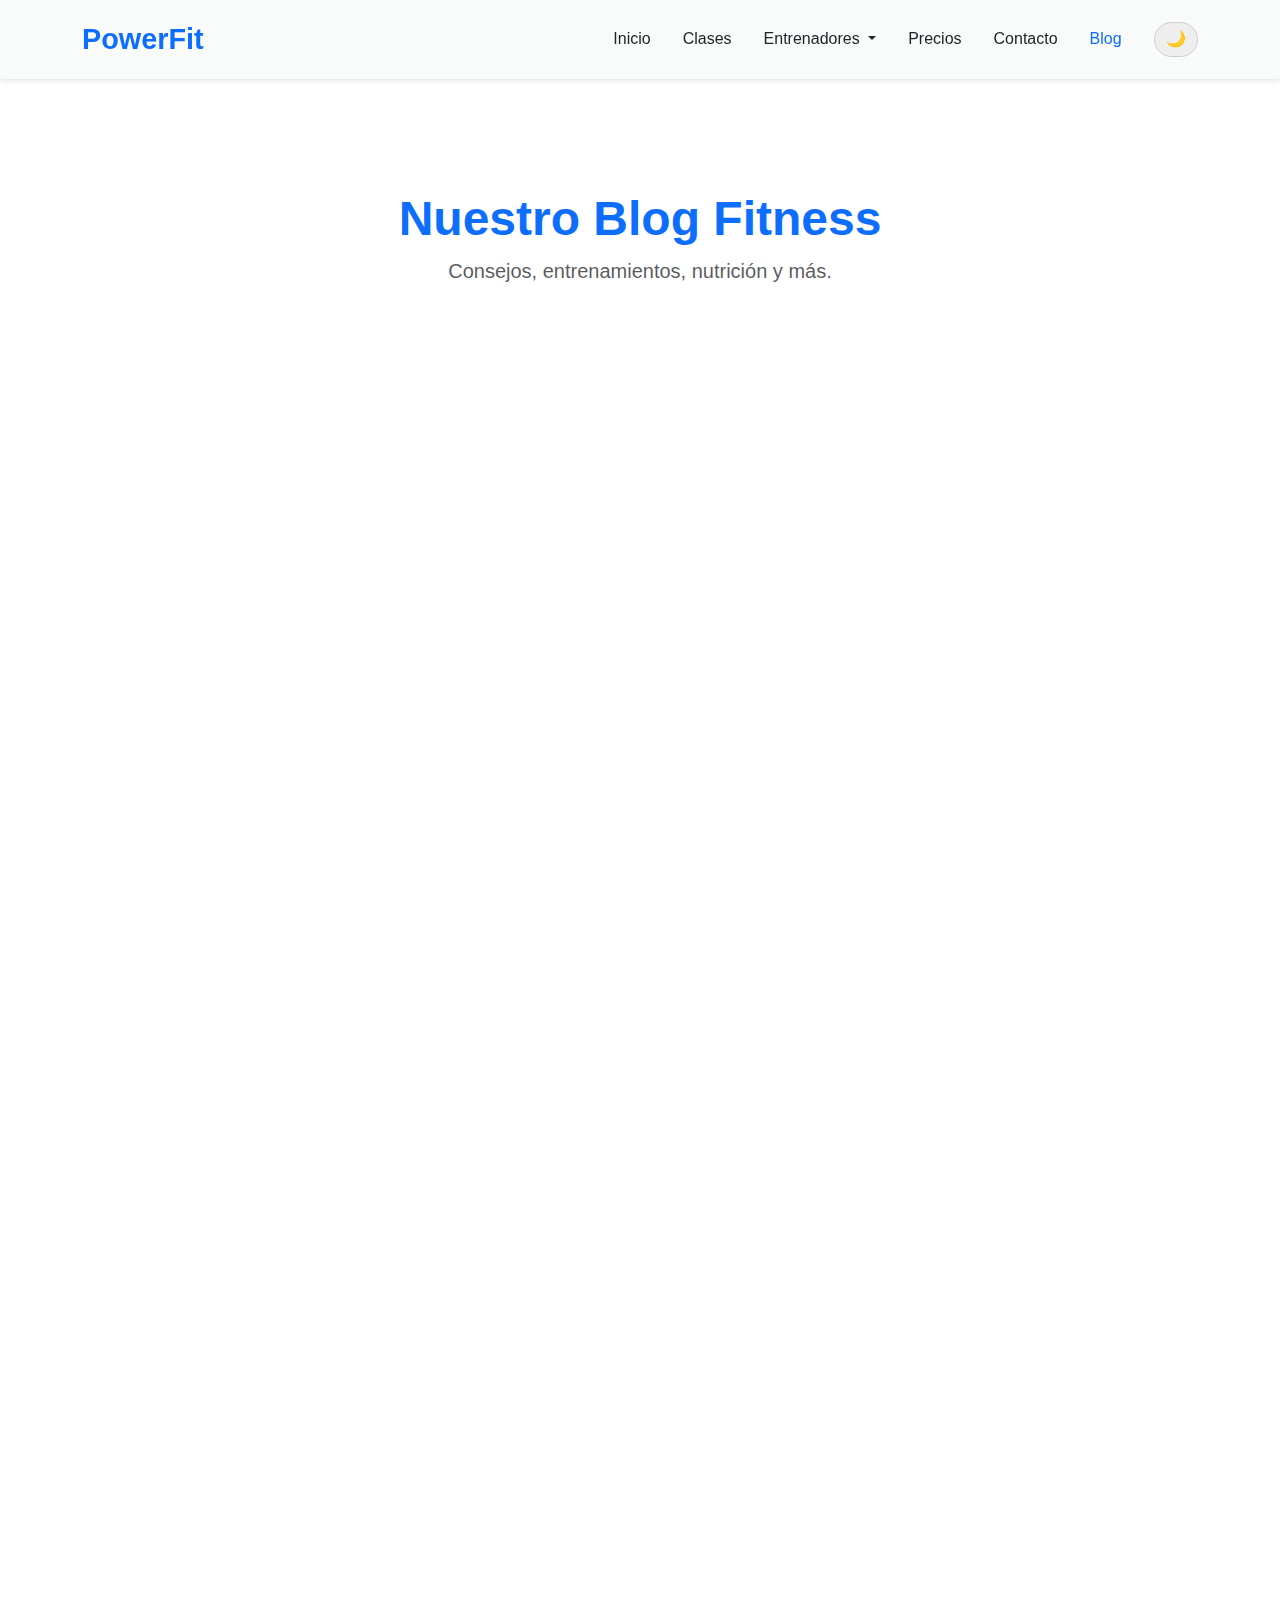
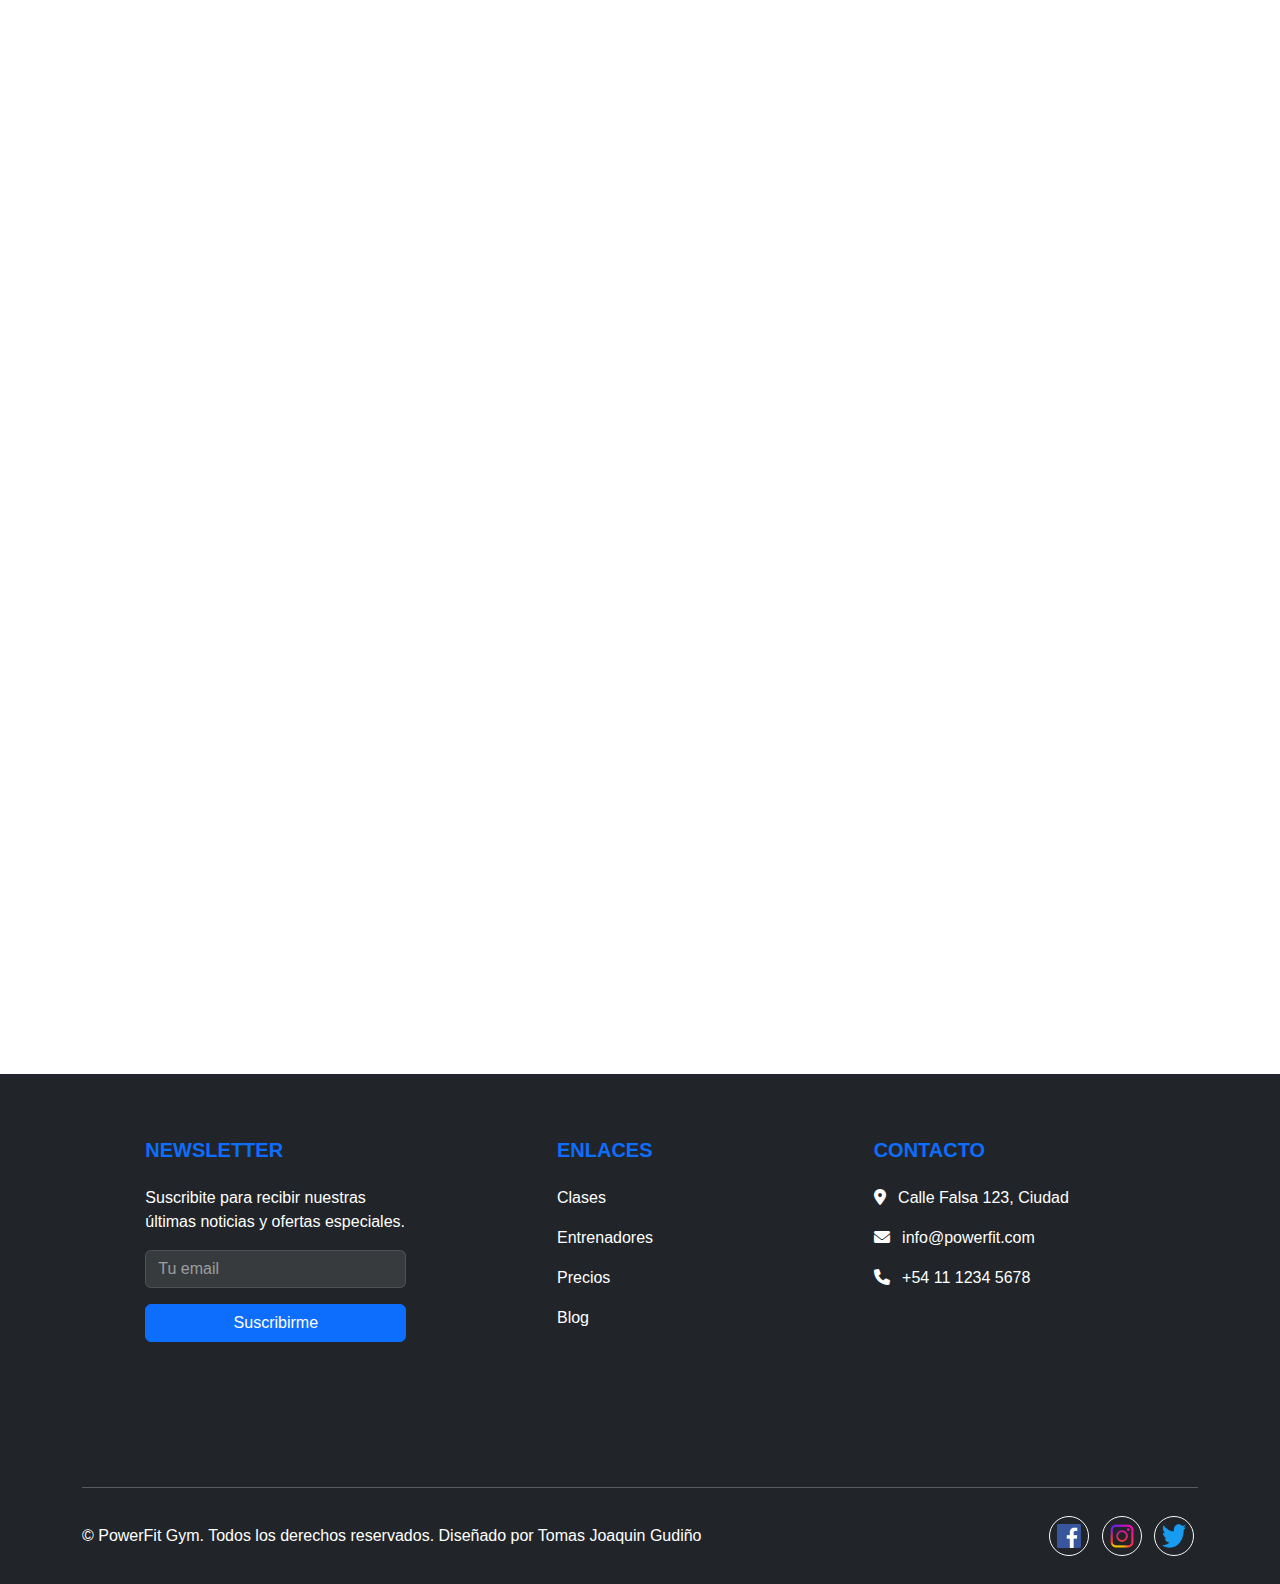
<file: blog.html>
<!DOCTYPE html>
<html lang="es">
<head>
  <meta charset="UTF-8">
  <meta name="viewport" content="width=device-width, initial-scale=1.0">
  <title>Blog | PowerFit</title>
  <link href="https://cdn.jsdelivr.net/npm/bootstrap@5.3.3/dist/css/bootstrap.min.css" rel="stylesheet" integrity="sha384-QWTKZyjpPEjISv5WaRU9OFeRpok6YctnYmDr5pNlyT2bRjXh0JMhjY6hW+ALEwIH" crossorigin="anonymous">
  <!-- AOS CSS (for Scroll Reveal) -->
  <link href="https://unpkg.com/aos@2.3.1/dist/aos.css" rel="stylesheet">
  <link rel="stylesheet" href="css/style.css">
  <link rel="stylesheet" href="css/blog.css"> 
  <link rel="icon" href="assets/favicon.ico" type="image/x-icon">
  <link rel="stylesheet" href="https://cdnjs.cloudflare.com/ajax/libs/font-awesome/6.0.0/css/all.min.css" integrity="sha512-9usAa10IRO0HhonpyAIVpjrylPvoDwiPUiKdWk5t3PyolY1cOd4DSE0Ga+ri4AuTroPR5aQvXU9xC6qOPnzFeg==" crossorigin="anonymous" referrerpolicy="no-referrer" />
</head>
<body data-bs-theme="light"> 

  <header>
    <nav class="navbar navbar-expand-lg fixed-top" id="mainNavbar">
      <div class="container">
        <a class="navbar-brand logo" href="index.html">PowerFit</a>
        <button id="darkModeToggle" class="btn btn-outline-secondary ms-2 ms-lg-3 order-lg-3" type="button" aria-label="Toggle dark mode">
          <span class="theme-icon-active">🌙</span> 
        </button>
        <button class="navbar-toggler" type="button" data-bs-toggle="collapse" data-bs-target="#navbarNav" aria-controls="navbarNav" aria-expanded="false" aria-label="Toggle navigation">
          <span class="navbar-toggler-icon"></span>
        </button>
        <div class="collapse navbar-collapse" id="navbarNav">
          <ul class="navbar-nav ms-auto mb-2 mb-lg-0">
            <li class="nav-item">
              <a class="nav-link" href="index.html">Inicio</a>
            </li>
            <li class="nav-item">
              <a class="nav-link" href="clases.html">Clases</a>
            </li>
            <li class="nav-item dropdown">
              <a class="nav-link dropdown-toggle" href="#" id="entrenadoresDropdown" role="button" data-bs-toggle="dropdown" aria-expanded="false">
                Entrenadores
              </a>
              <ul class="dropdown-menu mega-menu" aria-labelledby="entrenadoresDropdown">
                <li><a class="dropdown-item" href="entrenadores.html">Ver Todos</a></li>
                <li><hr class="dropdown-divider"></li>
                <li><a class="dropdown-item" href="entrenadores.html">Carlos López</a></li>
                <li><a class="dropdown-item" href="entrenadores.html">Ana Gómez</a></li>
                <li><a class="dropdown-item" href="entrenadores.html">Javier Ríos</a></li>
              </ul>
            </li>
            <li class="nav-item">
              <a class="nav-link" href="precios.html">Precios</a>
            </li>
            <li class="nav-item">
              <a class="nav-link" href="contacto.html">Contacto</a>
            </li>
            <li class="nav-item">
              <a class="nav-link active" aria-current="page" href="blog.html">Blog</a> <!-- Mark as active -->
            </li>
          </ul>
        </div>
      </div>
    </nav>
  </header>

  <main class="container mt-5 pt-5"> 

    <!-- ========================= Page Title Section ========================= -->
    <section class="titulo-pagina text-center py-4 mb-5">
        <h2 class="display-5 fw-bold">Nuestro Blog Fitness</h2>
        <p class="lead text-muted">Consejos, entrenamientos, nutrición y más.</p>
    </section>

    <!-- ========================= Filter Controls (jQuery Based) ========================= -->
    <section class="filter-controls text-center mb-5" data-aos="fade-up">
        <span class="filter-label me-2 fw-bold">Filtrar por:</span>
        <!-- Using buttons for filtering trigger -->
        <button type="button" class="btn btn-sm btn-primary filter-btn active" data-filter="all">Todos</button>
        <button type="button" class="btn btn-sm btn-outline-secondary filter-btn" data-filter="nutricion">Nutrición</button>
        <button type="button" class="btn btn-sm btn-outline-secondary filter-btn" data-filter="entrenamiento">Entrenamiento</button>
        <button type="button" class="btn btn-sm btn-outline-secondary filter-btn" data-filter="bienestar">Bienestar</button>
        <button type="button" class="btn btn-sm btn-outline-secondary filter-btn" data-filter="recetas">Recetas</button>
    </section>

    <!-- ========================= Blog Grid (Bootstrap Grid + Cards) ========================= -->
    <section class="blog-grid-section mb-5">
      <div class="row g-4" id="blogGrid">

        <!-- Blog Post 1 -->
        <div class="col-md-6 col-lg-4 blog-item category-entrenamiento" data-aos="fade-up">
          <div class="card h-100 shadow-sm blog-post-card">
            <img src="assets/blog1.jpg" class="card-img-top" alt="Persona levantando pesas">
            <div class="card-body d-flex flex-column">
              <div class="mb-2">
                 <span class="badge bg-danger post-category">Entrenamiento</span>
              </div>
              <h3 class="card-title h5">5 Errores Comunes al Levantar Pesas</h3>
              <p class="card-subtitle mb-2 text-muted post-meta">Por Ana López | 15 Julio, 2024</p>
              <p class="card-text flex-grow-1">Evita estas fallas comunes para maximizar tus ganancias musculares y prevenir lesiones...</p>
              <a href="#" class="btn btn-link text-decoration-none stretched-link p-0 align-self-end read-more">Leer Más &rarr;</a>
            </div>
          </div>
        </div>

        <!-- Blog Post 2 -->
        <div class="col-md-6 col-lg-4 blog-item category-nutricion category-recetas" data-aos="fade-up" data-aos-delay="100">
          <div class="card h-100 shadow-sm blog-post-card">
            <img src="assets/2blog.jpg" class="card-img-top" alt="Batido de proteinas verde">
            <div class="card-body d-flex flex-column">
               <div class="mb-2">
                 <span class="badge bg-success post-category">Nutrición</span>
                 <span class="badge bg-info post-category">Recetas</span>
               </div>
              <h3 class="card-title h5">Batido Post-Entreno: Recarga Energética</h3>
              <p class="card-subtitle mb-2 text-muted post-meta">Por Carlos Mendez | 12 Julio, 2024</p>
              <p class="card-text flex-grow-1">Una receta deliciosa y nutritiva para recuperarte después de tu sesión de ejercicio...</p>
              <a href="#" class="btn btn-link text-decoration-none stretched-link p-0 align-self-end read-more">Leer Más &rarr;</a>
            </div>
          </div>
        </div>

        <!-- Blog Post 3 -->
        <div class="col-md-6 col-lg-4 blog-item category-bienestar" data-aos="fade-up" data-aos-delay="200">
          <div class="card h-100 shadow-sm blog-post-card">
            <img src="assets/3blog.webp" class="card-img-top" alt="Persona meditando al amanecer">
            <div class="card-body d-flex flex-column">
              <div class="mb-2">
                <span class="badge bg-warning text-dark post-category">Bienestar</span>
              </div>
              <h3 class="card-title h5">Mindfulness y Ejercicio: Combinación Poderosa</h3>
              <p class="card-subtitle mb-2 text-muted post-meta">Por Sofia Rossi | 10 Julio, 2024</p>
              <p class="card-text flex-grow-1">Descubre cómo la atención plena puede mejorar tu rendimiento y disfrute del fitness...</p>
              <a href="#" class="btn btn-link text-decoration-none stretched-link p-0 align-self-end read-more">Leer Más &rarr;</a>
            </div>
          </div>
        </div>

        <!-- Blog Post 4 -->
        <div class="col-md-6 col-lg-4 blog-item category-entrenamiento" data-aos="fade-up">
           <div class="card h-100 shadow-sm blog-post-card">
            <img src="assets/4blog.jpg" class="card-img-top" alt="Corredor en pista">
            <div class="card-body d-flex flex-column">
              <div class="mb-2">
                 <span class="badge bg-danger post-category">Entrenamiento</span>
              </div>
              <h3 class="card-title h5">Cómo Mejorar tu Resistencia Cardiovascular</h3>
              <p class="card-subtitle mb-2 text-muted post-meta">Por Juan Perez | 8 Julio, 2024</p>
              <p class="card-text flex-grow-1">Consejos prácticos y rutinas para aumentar tu capacidad aeróbica y correr más lejos...</p>
              <a href="#" class="btn btn-link text-decoration-none stretched-link p-0 align-self-end read-more">Leer Más &rarr;</a>
            </div>
          </div>
        </div>

        <!-- Blog Post 5 -->
        <div class="col-md-6 col-lg-4 blog-item category-nutricion" data-aos="fade-up" data-aos-delay="100">
           <div class="card h-100 shadow-sm blog-post-card">
            <img src="assets/blog5.jpg" class="card-img-top" alt="Plato de comida saludable">
            <div class="card-body d-flex flex-column">
              <div class="mb-2">
                 <span class="badge bg-success post-category">Nutrición</span>
              </div>
              <h3 class="card-title h5">Importancia de las Proteínas en Dieta Fitness</h3>
              <p class="card-subtitle mb-2 text-muted post-meta">Por Laura Garcia | 5 Julio, 2024</p>
              <p class="card-text flex-grow-1">Entiende por qué las proteínas son esenciales para la construcción muscular y la recuperación...</p>
              <a href="#" class="btn btn-link text-decoration-none stretched-link p-0 align-self-end read-more">Leer Más &rarr;</a>
            </div>
          </div>
        </div>

        <!-- Add more blog items following the structure -->
        <!-- Example: Blog Post 6 -->
        <div class="col-md-6 col-lg-4 blog-item category-bienestar category-recetas" data-aos="fade-up" data-aos-delay="200">
          <div class="card h-100 shadow-sm blog-post-card">
            <img src="assets/yoga.jpg" class="card-img-top" alt="Smoothie bowl"> <!-- Placeholder image -->
            <div class="card-body d-flex flex-column">
               <div class="mb-2">
                 <span class="badge bg-warning text-dark post-category">Bienestar</span>
                 <span class="badge bg-info post-category">Recetas</span>
               </div>
              <h3 class="card-title h5">Smoothie Bowl Energético para tus Mañanas</h3>
              <p class="card-subtitle mb-2 text-muted post-meta">Por Equipo PowerFit | 1 Julio, 2024</p>
              <p class="card-text flex-grow-1">Empieza el día con energía con esta receta fácil, rápida y llena de nutrientes...</p>
              <a href="#" class="btn btn-link text-decoration-none stretched-link p-0 align-self-end read-more">Leer Más &rarr;</a>
            </div>
          </div>
        </div>

      </div> <!-- /#blogGrid -->
    </section>

    <!-- ========================= Comments Section ========================= -->
    <section class="comments-section pt-5 border-top" data-aos="fade-up">
      <h3 class="text-center mb-4">Comentarios Recientes</h3>

      <div class="comment-list mb-5">
        <!-- Example Comment 1 -->
        <div class="comment d-flex gap-3 mb-4 pb-4 border-bottom" data-aos="fade-up">
          <div class="comment-avatar flex-shrink-0" data-initials="JD"></div>
          <div class="comment-content flex-grow-1">
            <strong class="comment-author d-block">Juan Diaz</strong>
            <time class="comment-time text-muted small" datetime="2024-07-15T10:30:00">Hace 2 horas</time>
            <p class="my-2">¡Excelente artículo sobre los errores al levantar pesas! Justo lo que necesitaba leer.</p>
            <button class="btn btn-sm btn-link text-decoration-none p-0 reply-btn">Responder</button>
          </div>
        </div>

        <!-- Example Comment 2 -->
        <div class="comment d-flex gap-3 mb-4 pb-4 border-bottom" data-aos="fade-up" data-aos-delay="100">
          <div class="comment-avatar flex-shrink-0" data-initials="MP"></div>
          <div class="comment-content flex-grow-1">
            <strong class="comment-author d-block">Maria Peña</strong>
            <time class="comment-time text-muted small" datetime="2024-07-14T18:15:00">Ayer</time>
            <p class="my-2">Probé el batido post-entreno y está delicioso. ¡Gracias por la receta!</p>
            <button class="btn btn-sm btn-link text-decoration-none p-0 reply-btn">Responder</button>
          </div>
        </div>

         <!-- Example Comment 3 (Nested Reply - Basic Structure) -->
         <div class="comment reply d-flex gap-3 mb-4 ms-md-5" data-aos="fade-up" data-aos-delay="150"> <!-- ms-md-5 for indentation on medium+ screens -->
            <div class="comment-avatar flex-shrink-0" data-initials="AL"></div>
            <div class="comment-content flex-grow-1">
              <strong class="comment-author d-block">Ana López</strong> <span class="replying-to text-muted small">respondiendo a Maria Peña</span>
              <time class="comment-time text-muted small" datetime="2024-07-15T09:00:00">Hace 4 horas</time>
              <p class="my-2">¡Me alegro que te haya gustado, María!</p>
              <button class="btn btn-sm btn-link text-decoration-none p-0 reply-btn">Responder</button>
            </div>
          </div>

      </div>

      <!-- Comment Form (Bootstrap Form) -->
      <div class="comment-form-container p-4 rounded border" data-aos="fade-up">
        <h4 class="text-center mb-3">Deja tu Comentario</h4>
        <form id="commentForm">
          <div class="mb-3">
            <label for="comment-name" class="form-label">Nombre:</label>
            <input type="text" class="form-control" id="comment-name" required>
          </div>
          <div class="mb-3">
            <label for="comment-text" class="form-label">Comentario:</label>
            <textarea class="form-control" id="comment-text" rows="4" required></textarea>
          </div>
          <button type="submit" class="btn btn-primary w-100">Enviar Comentario</button>
        </form>
      </div>

    </section> <!-- End of comments-section -->

  </main>

  <!-- ========================= Footer (Standardized) ========================= -->
  <footer class="footer text-white pt-5 pb-4 mt-5"> <!-- Added mt-5 -->
    <div class="container text-center text-md-start">
      <div class="row text-center text-md-start">

        <!-- Newsletter Section -->
        <div class="col-md-4 col-lg-3 mx-auto mt-3">
          <h5 class="text-uppercase mb-4 fw-bold text-primary">Newsletter</h5>
          <p>Suscribite para recibir nuestras últimas noticias y ofertas especiales.</p>
          <form id="newsletterForm" class="needs-validation" novalidate>
            <div class="mb-3">
              <label for="newsletterEmail" class="form-label visually-hidden">Email</label>
              <input type="email" class="form-control" id="newsletterEmail" placeholder="Tu email" required>
              <div class="invalid-feedback">
                Por favor, ingresa un email válido.
              </div>
            </div>
            <button type="submit" class="btn btn-primary w-100" id="newsletterSubmitBtn">
              Suscribirme
            </button>
            <div id="newsletterSpinner" class="d-none text-center mt-2">
                <div class="spinner-border spinner-border-sm text-light" role="status">
                    <span class="visually-hidden">Cargando...</span>
                </div>
            </div>
             <div id="newsletterSuccess" class="d-none alert alert-success mt-2 p-2" role="alert">
                ¡Gracias por suscribirte!
            </div>
          </form>
        </div>

        <!-- Quick Links -->
        <div class="col-md-2 col-lg-2 mx-auto mt-3">
          <h5 class="text-uppercase mb-4 fw-bold text-primary">Enlaces</h5>
          <p><a href="clases.html" class="text-white" style="text-decoration: none;">Clases</a></p>
          <p><a href="entrenadores.html" class="text-white" style="text-decoration: none;">Entrenadores</a></p>
          <p><a href="precios.html" class="text-white" style="text-decoration: none;">Precios</a></p>
          <p><a href="blog.html" class="text-white" style="text-decoration: none;">Blog</a></p>
        </div>

        <!-- Contact/Map Section -->
        <div class="col-md-4 col-lg-3 mx-auto mt-3">
           <h5 class="text-uppercase mb-4 fw-bold text-primary">Contacto</h5>
           <p><i class="fas fa-map-marker-alt me-2"></i> Calle Falsa 123, Ciudad</p>
           <p><i class="fas fa-envelope me-2"></i> info@powerfit.com</p>
           <p><i class="fas fa-phone me-2"></i> +54 11 1234 5678</p>
           <div class="mapa mt-3">
             <iframe src="https://www.google.com/maps/embed?pb=!1m18!1m12!1m3!1d3284.01688817817!2d-58.38157048477006!3d-34.6037389804595!2m3!1f0!2f0!3f0!3m2!1i1024!2i768!4f13.1!3m3!1m2!1s0x95bccacf14a0b1c7%3A0xba7d8f4f3a4f7b6e!2sObelisco!5e0!3m2!1ses-419!2sar!4v1678886543210!5m2!1ses-419!2sar" width="100%" height="150" style="border:0; border-radius: 5px;" allowfullscreen="" loading="lazy" referrerpolicy="no-referrer-when-downgrade"></iframe>
           </div>
        </div>

      </div>

      <hr class="my-4">

      <div class="row align-items-center">
        <div class="col-md-7 col-lg-8">
          <p class="mb-0">© <span id="currentYear"></span> PowerFit Gym. Todos los derechos reservados.
            Diseñado por Tomas Joaquin Gudiño          </p>
        </div>
        <div class="col-md-5 col-lg-4">
          <div class="text-center text-md-end redes">
            <a href="#" class="btn btn-outline-light btn-floating m-1" role="button" aria-label="Facebook">
                <img src="assets/Facebook_logo_(square).png" alt="Facebook" class="social-icon">
            </a>
            <a href="#" class="btn btn-outline-light btn-floating m-1" role="button" aria-label="Instagram">
                <img src="assets/logo-instagram.png" alt="Instagram" class="social-icon">
            </a>
            <a href="#" class="btn btn-outline-light btn-floating m-1" role="button" aria-label="Twitter">
                <img src="assets/Logo_of_Twitter.png" alt="Twitter" class="social-icon">
            </a>
          </div>
        </div>
      </div>
    </div>
  </footer>

  <script src="https://cdn.jsdelivr.net/npm/bootstrap@5.3.3/dist/js/bootstrap.bundle.min.js" integrity="sha384-YvpcrYf0tY3lHB60NNkmXc5s9fDVZLESaAA55NDzOxhy9GkcIdslK1eN7N6jIeHz" crossorigin="anonymous"></script>
  <script src="https://code.jquery.com/jquery-3.7.1.min.js" integrity="sha256-/JqT3SQfawRcv/BIHPThkBvs0OEvtFFmqPF/lYI/Cxo=" crossorigin="anonymous"></script>
  <!-- AOS JS (for Scroll Reveal) -->
  <script src="https://unpkg.com/aos@2.3.1/dist/aos.js"></script>
  <!-- Font Awesome JS (Optional) -->
  <!-- <script src="https://kit.fontawesome.com/a076d05399.js" crossorigin="anonymous"></script> -->
  <script src="js/script.js"></script>
  <script src="js/dark-mode.js"></script>
  <script src="js/blog.js"></script> 

</body>
</html>
</file>
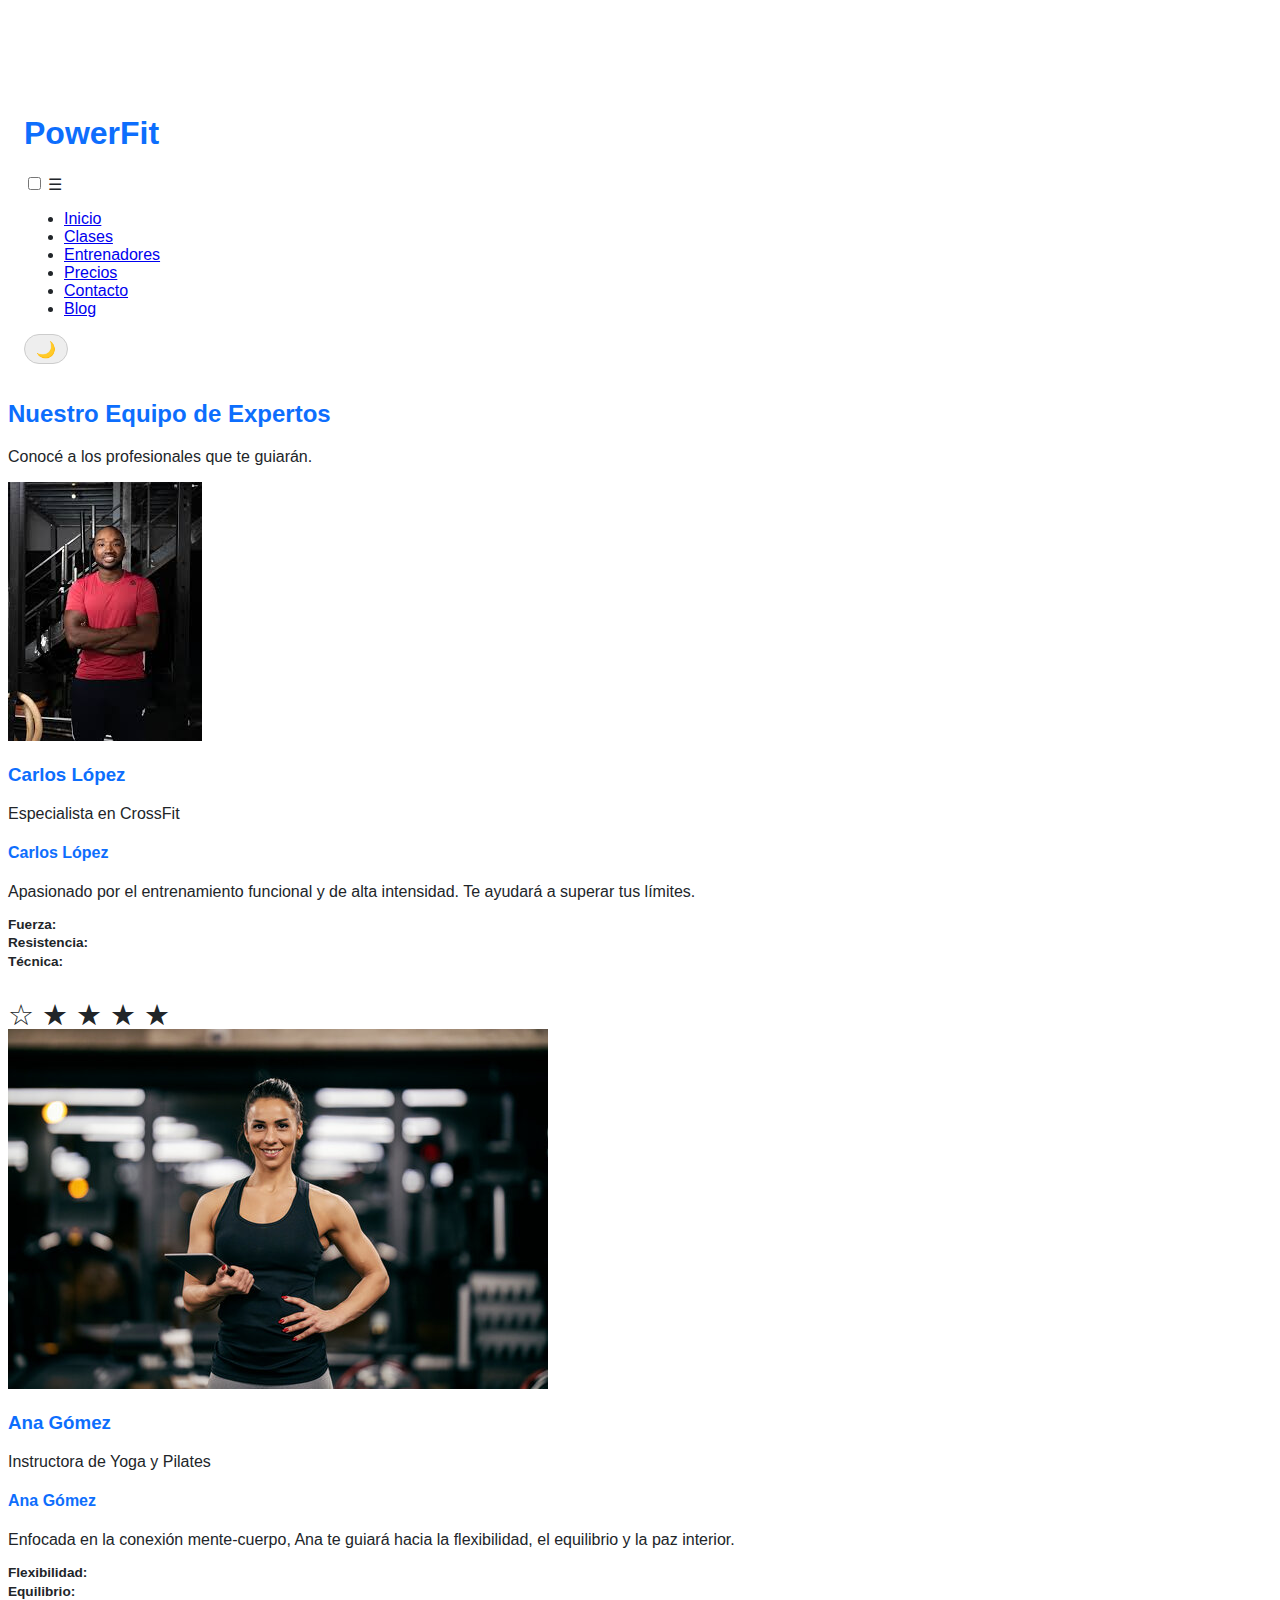
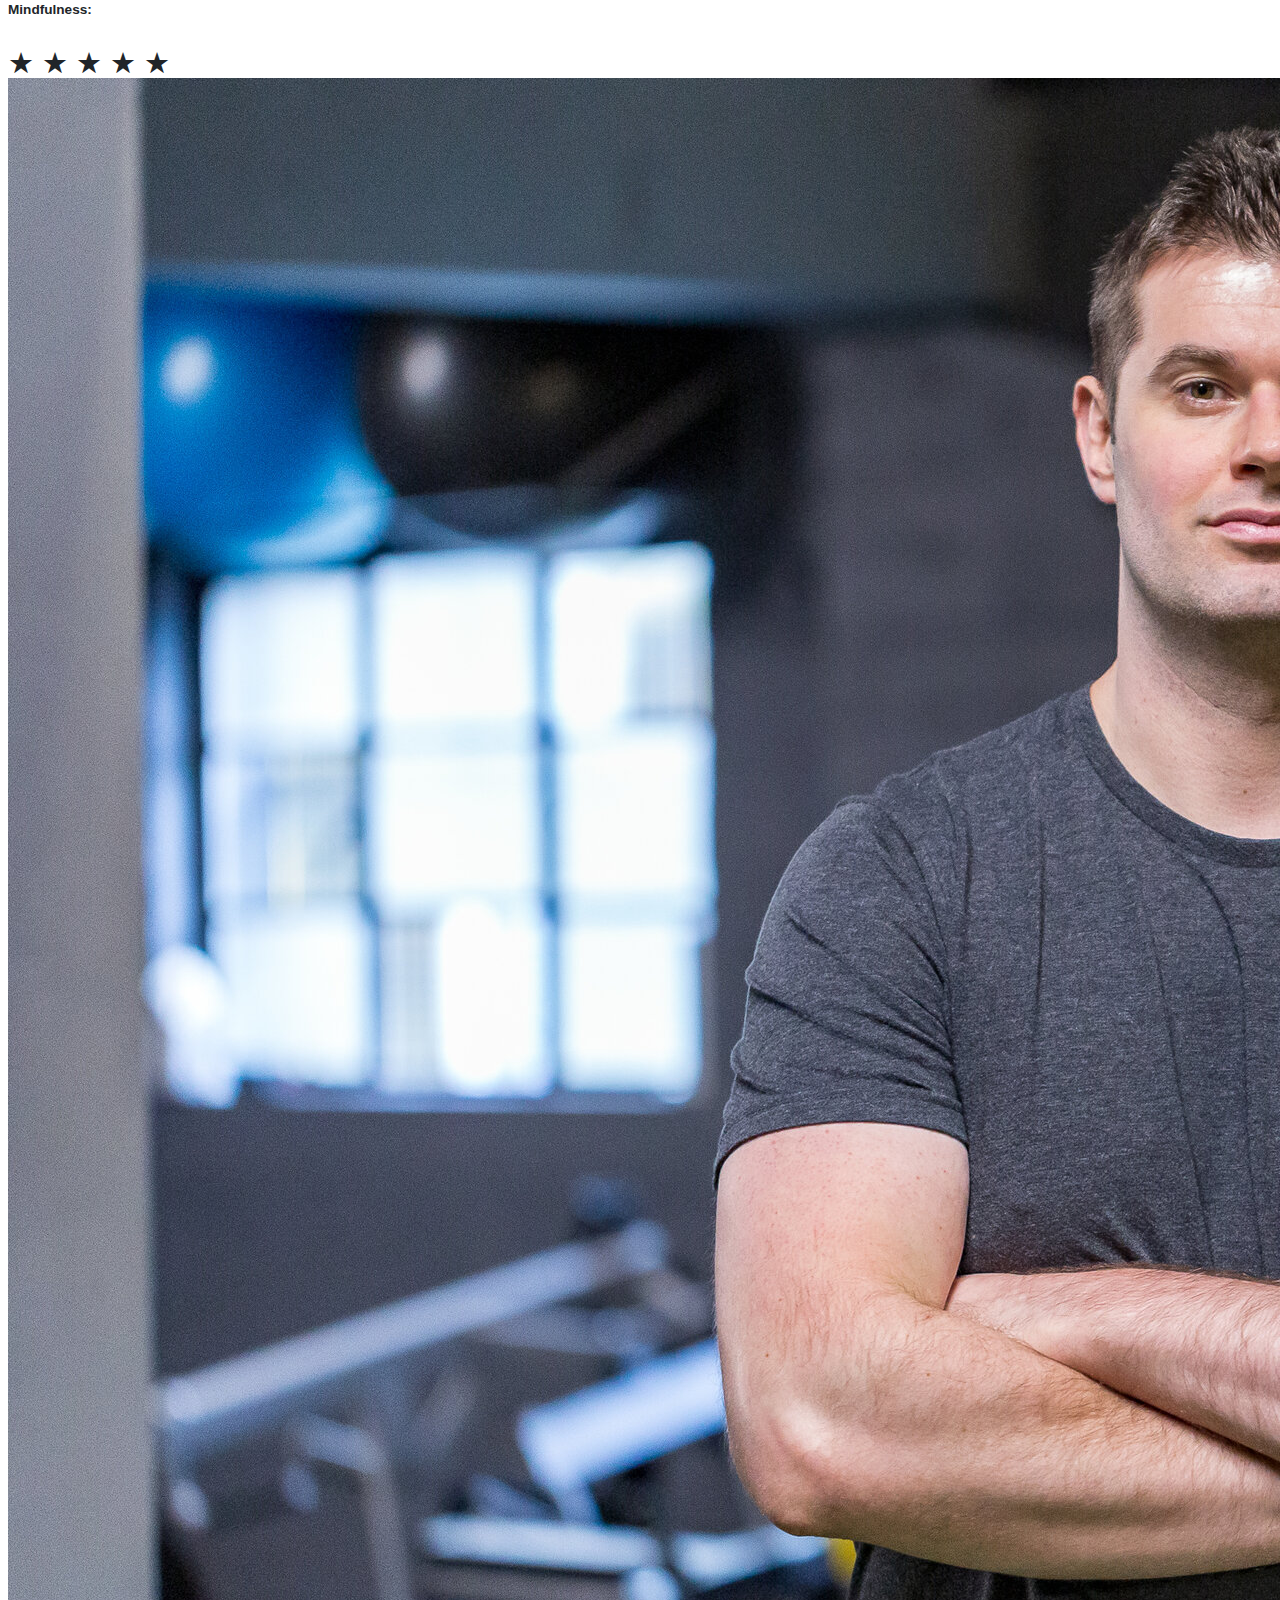
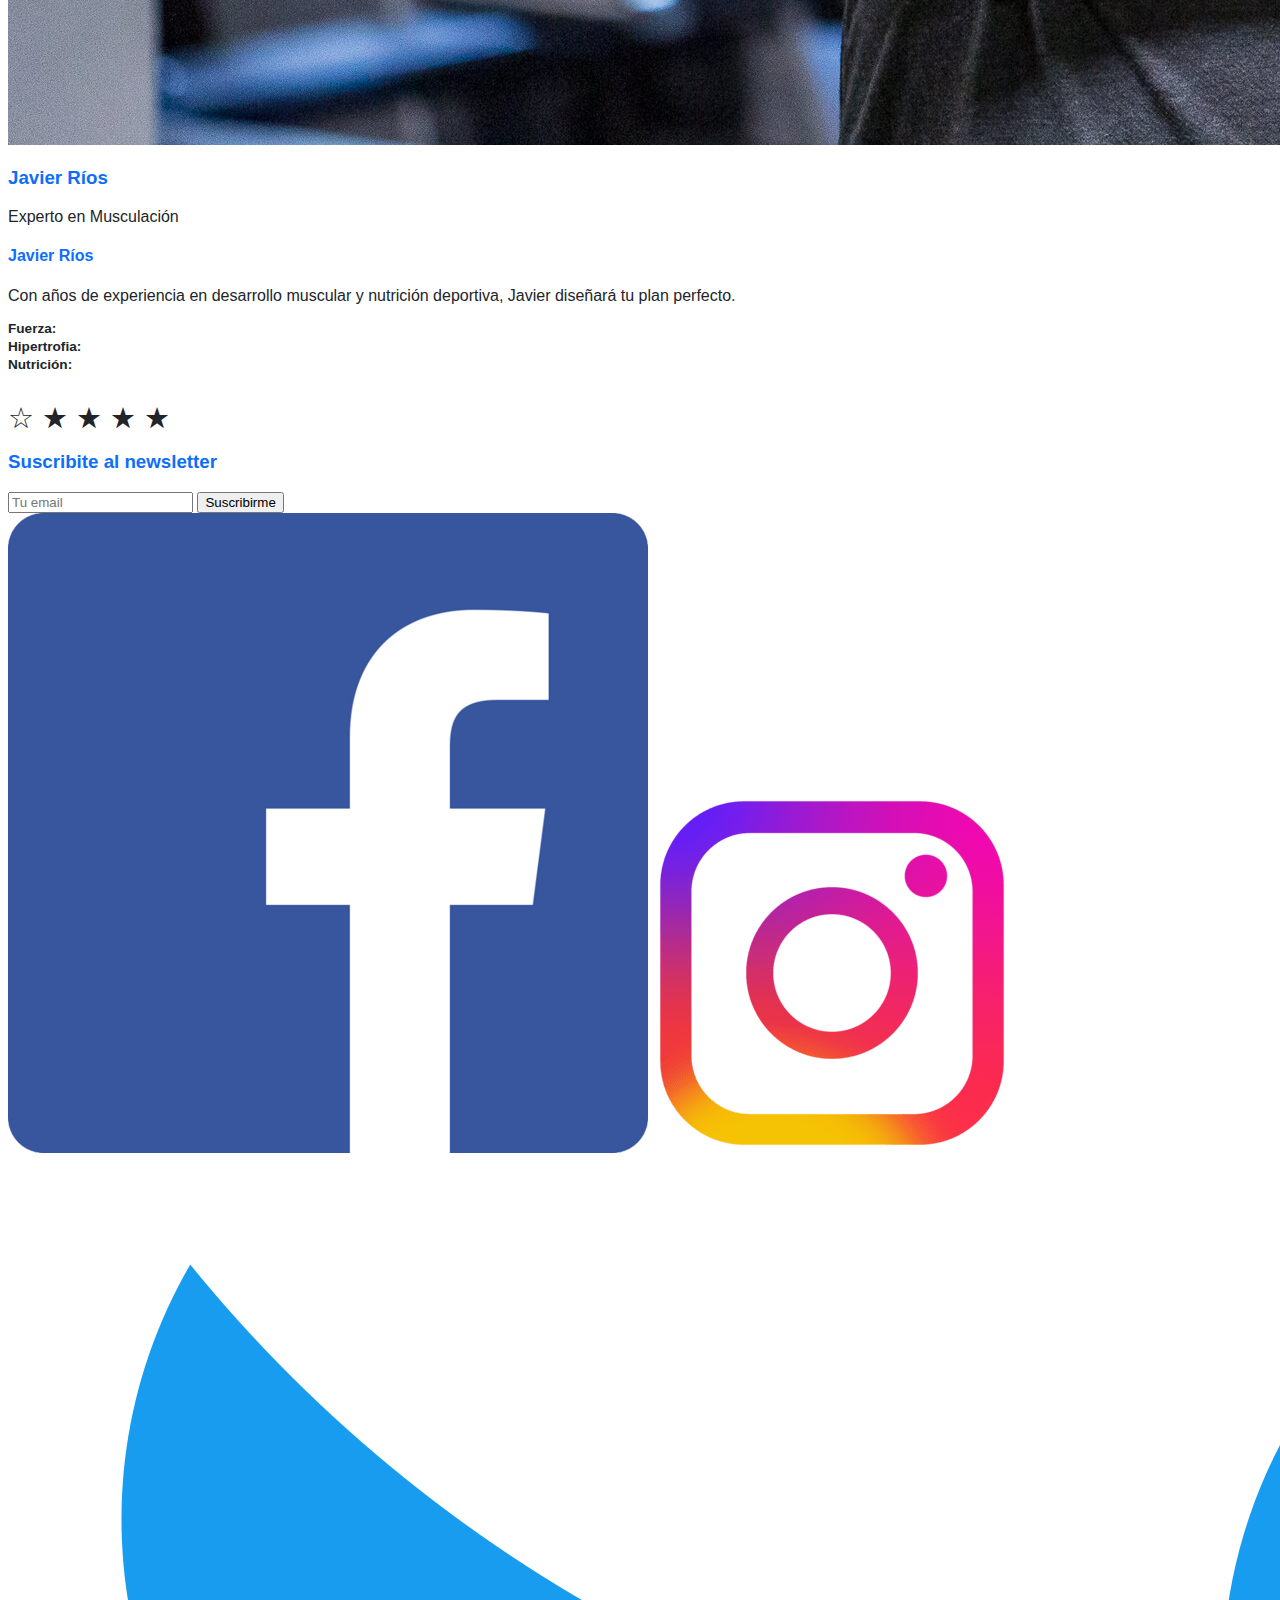
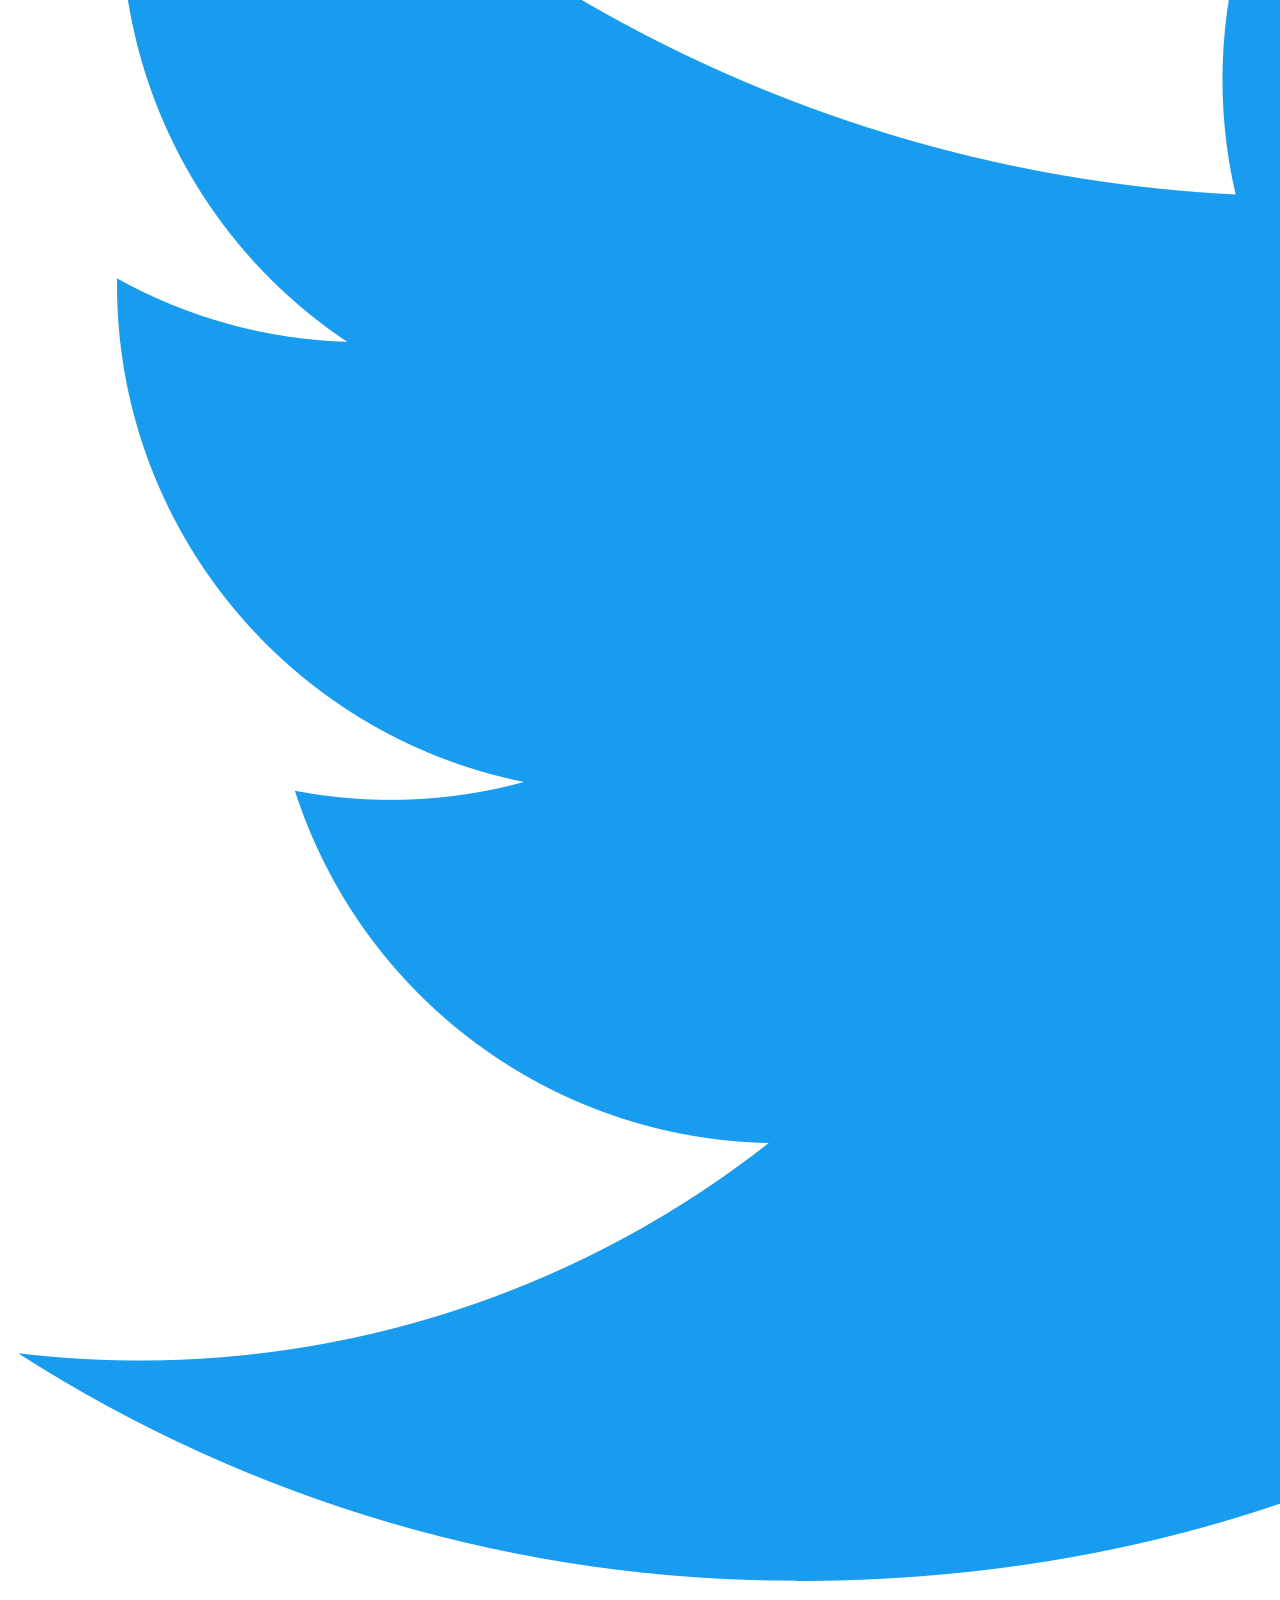
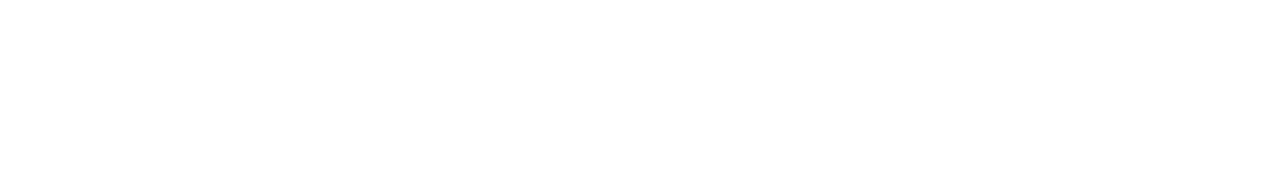
<file: entrenadores.html>
<!DOCTYPE html>
<html lang="es">
<head>
  <meta charset="UTF-8">
  <meta name="viewport" content="width=device-width, initial-scale=1.0">
  <title>Entrenadores | PowerFit</title>
  <link rel="stylesheet" href="css/style.css">
  <link rel="stylesheet" href="css/entrenadores.css">
</head>
<body>

  <header>
    <nav class="mega-menu">
      <h1 class="logo">PowerFit</h1>
      <input type="checkbox" id="menu-toggle" />
      <label for="menu-toggle" class="menu-icon">☰</label>
      <ul class="menu">
        <li><a href="index.html">Inicio</a></li>
        <li><a href="clases.html">Clases</a></li>
        <li><a href="entrenadores.html">Entrenadores</a></li>
        <li><a href="precios.html">Precios</a></li>
        <li><a href="contacto.html">Contacto</a></li>
        <li><a href="blog.html">Blog</a></li>
      </ul>
      <button id="darkModeToggle" class="dark-mode-toggle" aria-label="Toggle dark mode">🌙</button>
    </nav>
  </header>

  <main>
    <section class="titulo-pagina">
        <h2>Nuestro Equipo de Expertos</h2>
        <p>Conocé a los profesionales que te guiarán.</p>
    </section>

    <section class="grid-entrenadores">

      <div class="card">
        <div class="card-inner">
          <div class="card-front">
            <img src="assets/entre2.jpg" alt="Entrenador Carlos López">
            <h3>Carlos López</h3>
            <p>Especialista en CrossFit</p>
          </div>
          <div class="card-back">
            <h4>Carlos López</h4>
            <p>Apasionado por el entrenamiento funcional y de alta intensidad. Te ayudará a superar tus límites.</p>
            <div class="habilidades">
              <label>Fuerza:</label>
              <div class="barra"><div class="nivel" style="--nivel: 90%;"></div></div>
              <label>Resistencia:</label>
              <div class="barra"><div class="nivel" style="--nivel: 85%;"></div></div>
              <label>Técnica:</label>
              <div class="barra"><div class="nivel" style="--nivel: 75%;"></div></div>
            </div>
            <div class="rating">
              <span class="star filled" style="--i: 1;">★</span>
              <span class="star filled" style="--i: 2;">★</span>
              <span class="star filled" style="--i: 3;">★</span>
              <span class="star filled" style="--i: 4;">★</span>
              <span class="star" style="--i: 5;">☆</span>
            </div>
          </div>
        </div>
      </div>

      <div class="card">
        <div class="card-inner">
          <div class="card-front">
            <img src="assets/entre1.jpg" alt="Entrenadora Ana Gómez">
            <h3>Ana Gómez</h3>
            <p>Instructora de Yoga y Pilates</p>
          </div>
          <div class="card-back">
            <h4>Ana Gómez</h4>
            <p>Enfocada en la conexión mente-cuerpo, Ana te guiará hacia la flexibilidad, el equilibrio y la paz interior.</p>
            <div class="habilidades">
              <label>Flexibilidad:</label>
              <div class="barra"><div class="nivel" style="--nivel: 95%;"></div></div>
              <label>Equilibrio:</label>
              <div class="barra"><div class="nivel" style="--nivel: 90%;"></div></div>
              <label>Mindfulness:</label>
              <div class="barra"><div class="nivel" style="--nivel: 80%;"></div></div>
            </div>
            <div class="rating">
              <span class="star filled" style="--i: 1;">★</span>
              <span class="star filled" style="--i: 2;">★</span>
              <span class="star filled" style="--i: 3;">★</span>
              <span class="star filled" style="--i: 4;">★</span>
              <span class="star filled" style="--i: 5;">★</span>
            </div>
          </div>
        </div>
      </div>

      <div class="card">
        <div class="card-inner">
          <div class="card-front">
            <img src="assets/entre3.jpg" alt="Entrenador Javier Ríos">
            <h3>Javier Ríos</h3>
            <p>Experto en Musculación</p>
          </div>
          <div class="card-back">
            <h4>Javier Ríos</h4>
            <p>Con años de experiencia en desarrollo muscular y nutrición deportiva, Javier diseñará tu plan perfecto.</p>
            <div class="habilidades">
              <label>Fuerza:</label>
              <div class="barra"><div class="nivel" style="--nivel: 95%;"></div></div>
              <label>Hipertrofia:</label>
              <div class="barra"><div class="nivel" style="--nivel: 90%;"></div></div>
              <label>Nutrición:</label>
              <div class="barra"><div class="nivel" style="--nivel: 70%;"></div></div>
            </div>
            <div class="rating">
              <span class="star filled" style="--i: 1;">★</span>
              <span class="star filled" style="--i: 2;">★</span>
              <span class="star filled" style="--i: 3;">★</span>
              <span class="star filled" style="--i: 4;">★</span>
              <span class="star" style="--i: 5;">☆</span>
            </div>
          </div>
        </div>
      </div>

    </section>
  </main>
  
  <footer>
    <div class="newsletter">
      <h3>Suscribite al newsletter</h3>
      <form>
        <input type="email" placeholder="Tu email" required>
        <button type="button" class="button">Suscribirme</button>
      </form>
    </div>

    <div class="redes">
        <a href="#"><img src="assets/Facebook_logo_(square).png" alt="Facebook"></a>
        <a href="#"><img src="assets/logo-instagram.png" alt="Instagram"></a>
        <a href="#"><img src="assets/Logo_of_Twitter.png" alt="Twitter"></a>
      </div>

    <div class="mapa">
      <iframe src="https://www.google.com/maps/embed?pb=!1m18!1m12!1m3!1d3966.521260322839!2d106.8195613507848!3d-6.194741395509438!2m3!1f0!2f0!3f0!3m2!1i1024!2i768!4f13.1!3m3!1m2!1s0x2e69f5390917b759%3A0x6b45e67356280477!2sJakarta!5e0!3m2!1sen!2sid!4v1620385288815!5m2!1sen!2sid" style="border:0;" allowfullscreen="" loading="lazy"></iframe>
    </div>
  </footer>

  <script src="js/dark-mode.js" defer></script>

</body>
</html>
</file>
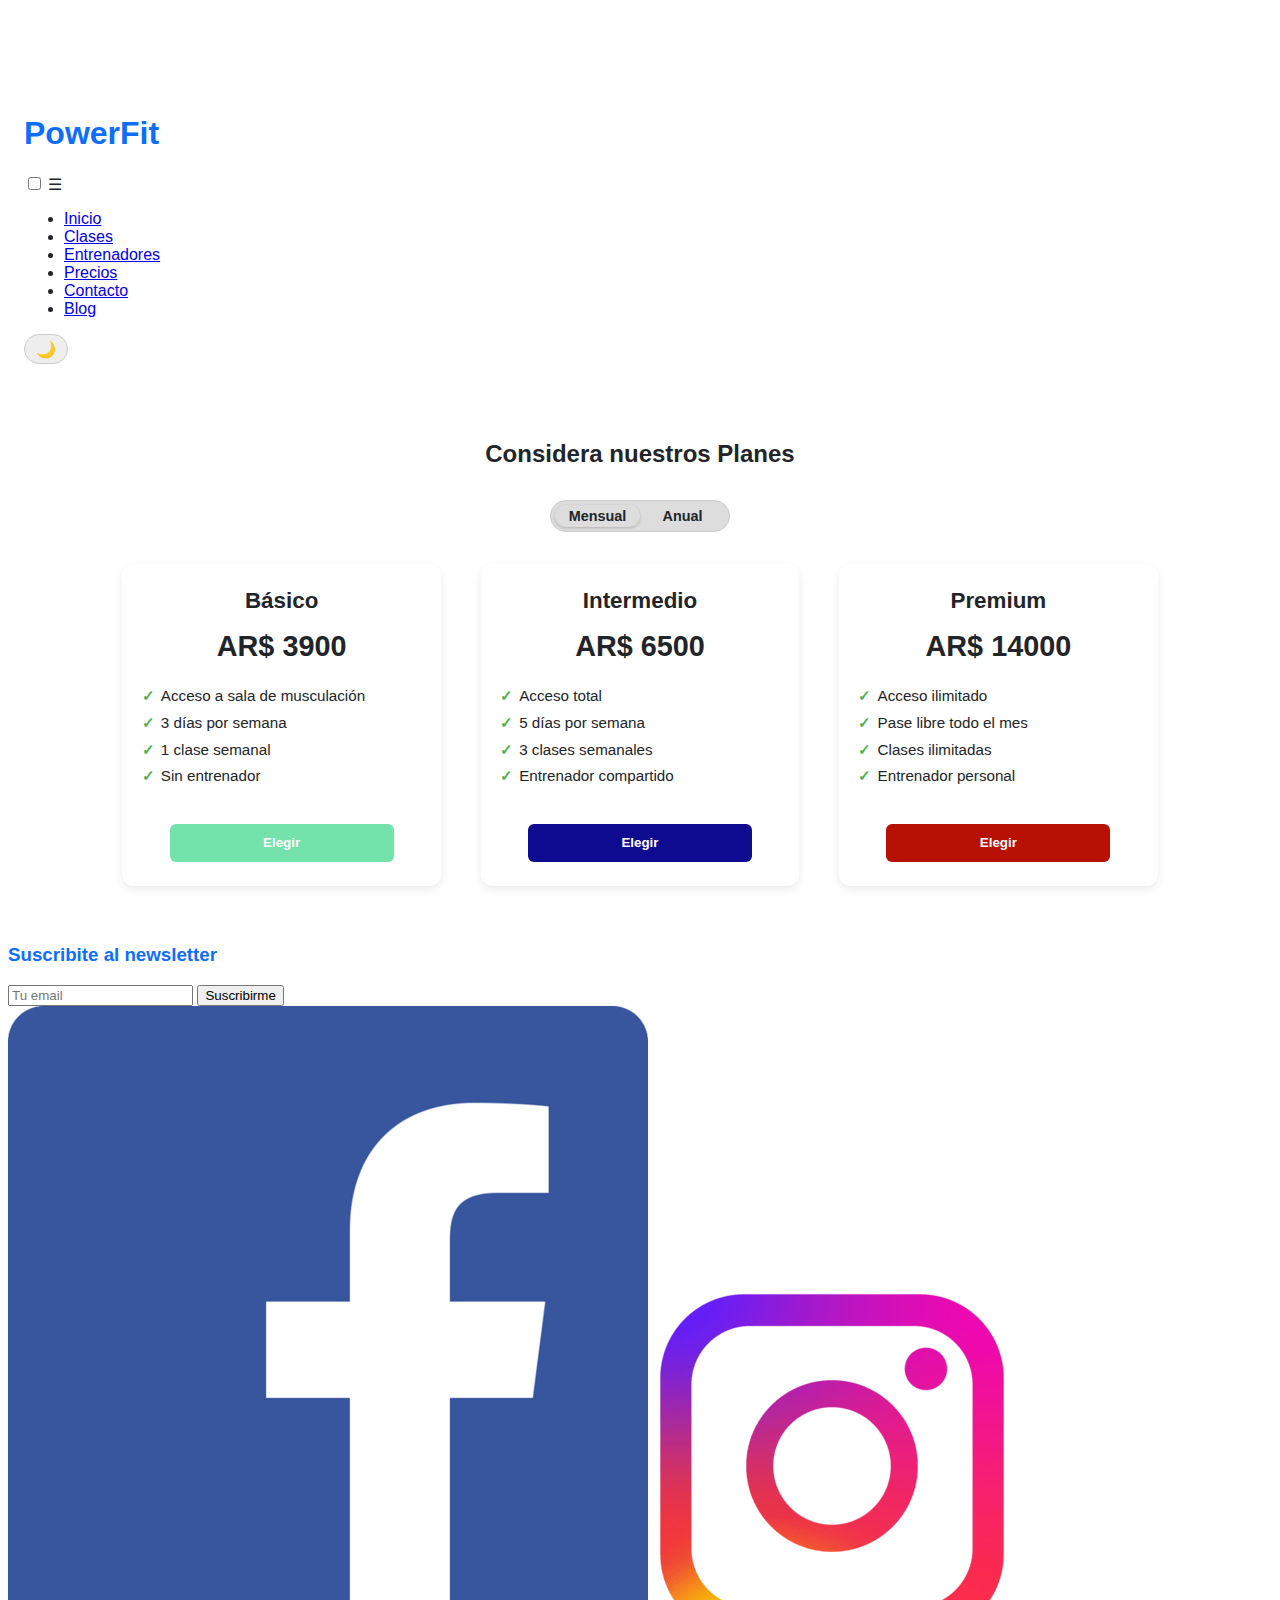
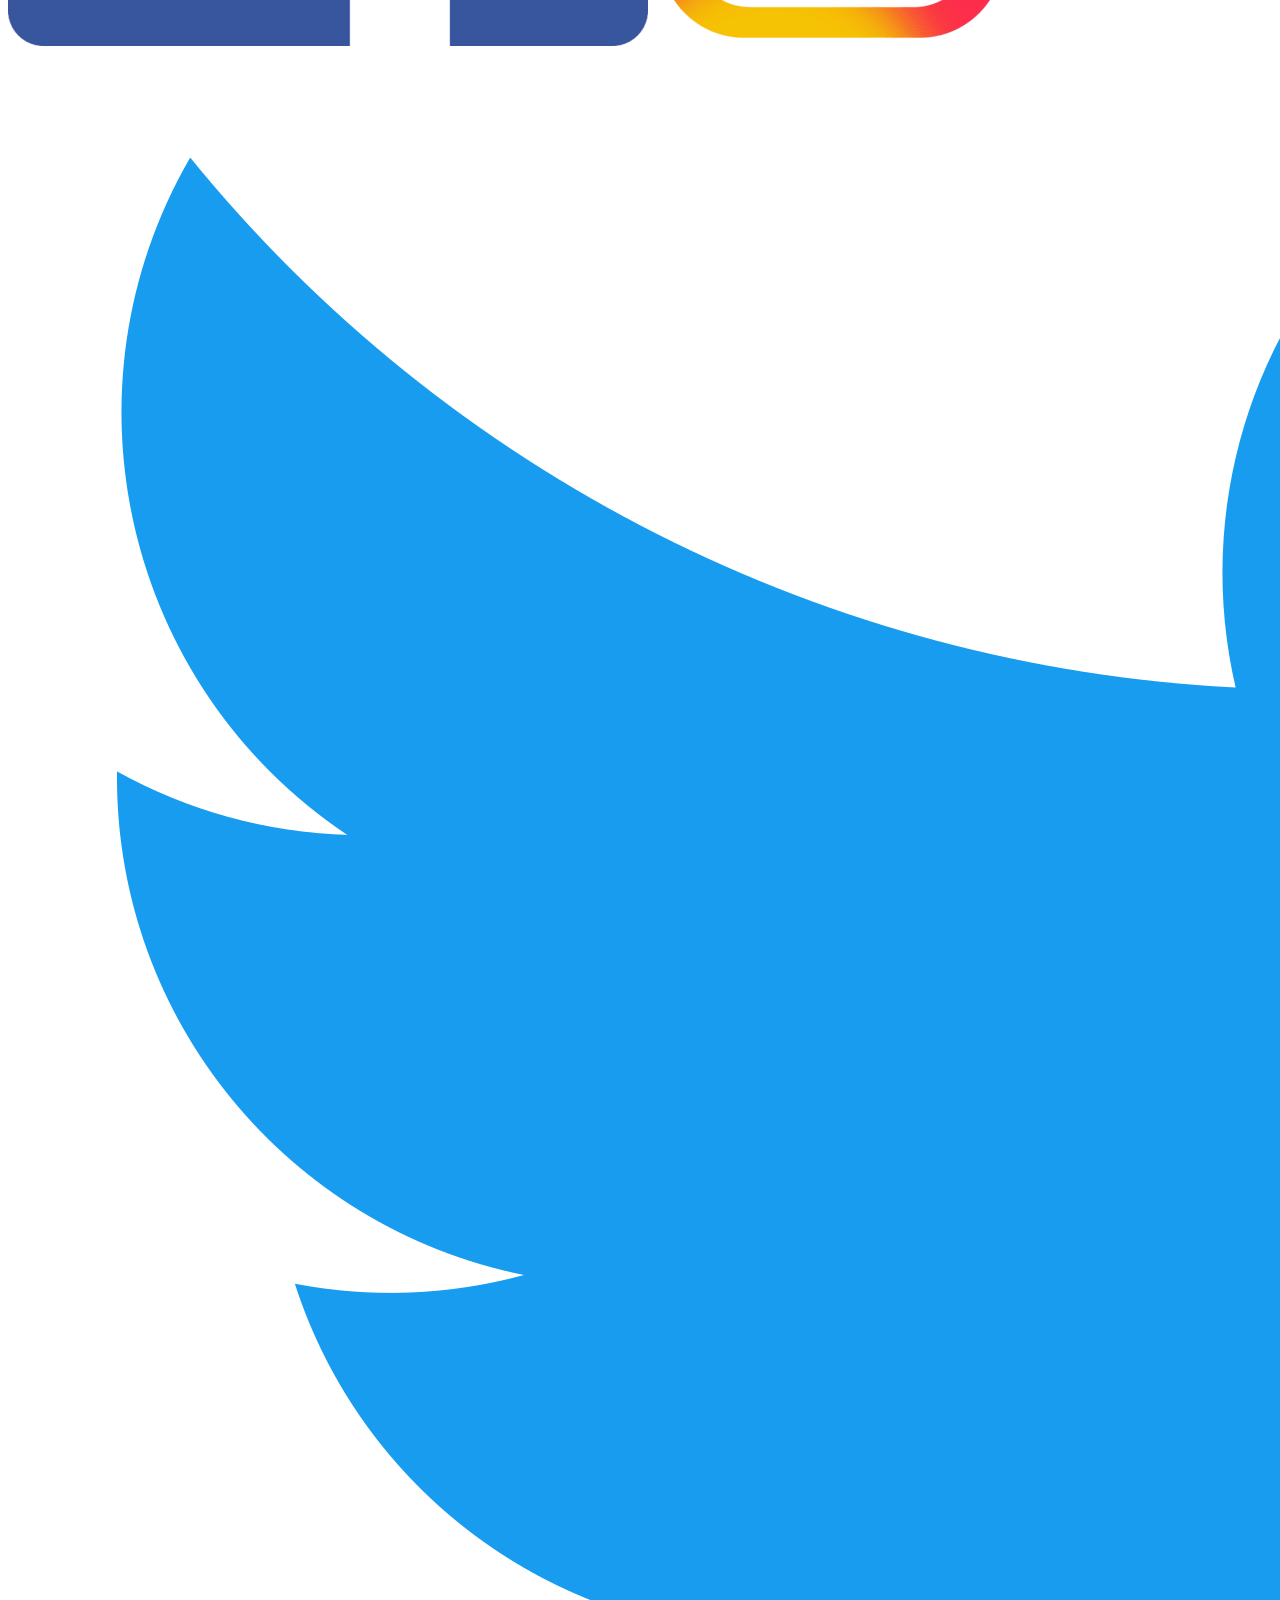
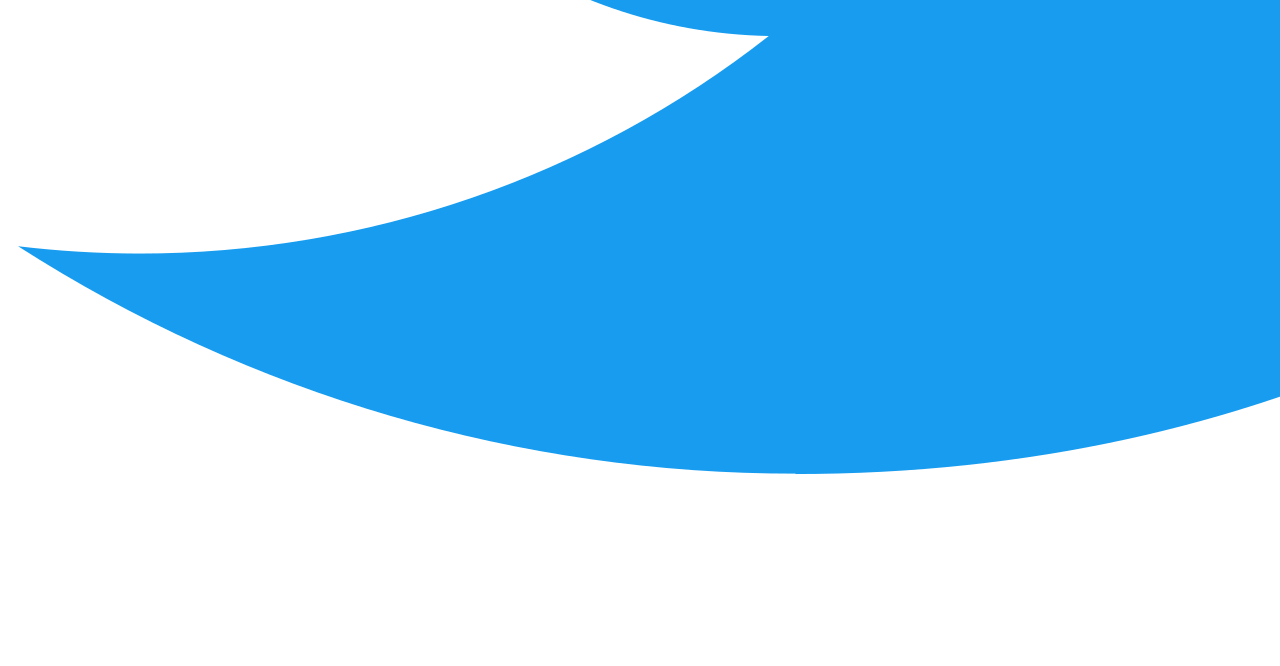
<file: precios.html>
<!DOCTYPE html>
<html lang="es">
<head>
  <meta charset="UTF-8" />
  <meta name="viewport" content="width=device-width, initial-scale=1.0" />
  <title>Precios | PowerFit</title>
  <link rel="stylesheet" href="css/style.css">
  <link rel="stylesheet" href="css/precios.css" />
</head>
<body>

  <header>
    <nav class="mega-menu">
      <h1 class="logo">PowerFit</h1>
      <input type="checkbox" id="menu-toggle" />
      <label for="menu-toggle" class="menu-icon">☰</label>
      <ul class="menu">
        <li><a href="index.html">Inicio</a></li>
        <li><a href="clases.html">Clases</a></li>
        <li><a href="entrenadores.html">Entrenadores</a></li>
        <li><a href="precios.html">Precios</a></li>
        <li><a href="contacto.html">Contacto</a></li>
        <li><a href="blog.html">Blog</a></li>
      </ul>
      <button id="darkModeToggle" class="dark-mode-toggle" aria-label="Toggle dark mode">🌙</button>
    </nav>
  </header>

  <section class="precios">
    <h2>Considera nuestros Planes</h2>

    <!-- Toggle Switch HTML -->
    <div class="toggle-container">
      <input type="checkbox" id="toggle" style="display: none;">
      <label for="toggle" class="switch">
        <span class="option">Mensual</span>
        <span class="option">Anual</span>
        <div class="slider"></div>
      </label>
    </div>

    <!-- Container for Plans (needed for :has selector) -->
    <div class="planes-container">
      <div class="tabla-precios">

        <div class="plan basico">
          <h3>Básico</h3>
          <!-- Savings Badge (initially hidden by CSS) -->
          <span class="ahorro">Ahorra 2 meses</span>
          <!-- Monthly Price -->
          <p class="precio mensual">AR$ 3900</p>
          <!-- Annual Price (initially hidden by CSS) -->
          <p class="precio anual">AR$ 45000</p>
          <ul>
            <li class="tooltip">Acceso a sala de musculación
              <span class="tooltip-text">Incluye pesas, máquinas y zona de cardio</span>
            </li>
            <li> 3 días por semana</li>
            <li>1 clase semanal</li>
            <li>Sin entrenador</li>
          </ul>
          <button>Elegir</button>
        </div>

        <!-- Added recomendado classes -->
        <div class="plan intermedio recomendado-mensual recomendado-anual">
          <h3>Intermedio</h3>
           <!-- Savings Badge (initially hidden by CSS) -->
           <span class="ahorro">Ahorra AR$ 17000</span>
           <!-- Monthly Price -->
          <p class="precio mensual">AR$ 6500</p>
           <!-- Annual Price (initially hidden by CSS) -->
          <p class="precio anual">AR$ 55000</p>
          <ul>
            <li class="tooltip">Acceso total
              <span class="tooltip-text">Musculación, cardio y salón de clases</span>
            </li>
            <li> 5 días por semana</li>
            <li>3 clases semanales</li>
            <li class="tooltip">Entrenador compartido
              <span class="tooltip-text">Sesiones guiadas grupales</span>
            </li>
          </ul>
          <button>Elegir</button>
        </div>

        <div class="plan premium">
          <h3>Premium</h3>
           <!-- Savings Badge (initially hidden by CSS) -->
           <span class="ahorro">Ahorra AR$ 24000</span>
           <!-- Monthly Price -->
          <p class="precio mensual">AR$ 14000</p>
           <!-- Annual Price (initially hidden by CSS) -->
          <p class="precio anual">AR$ 100000</p>
          <ul>
              <li class="tooltip">Acceso ilimitado
                  <span class="tooltip-text">Acceso libre a todas las areas</span>
              </li>
              <li> Pase libre todo el mes</li>
              <li class="tooltip">Clases ilimitadas
                  <span class="tooltip-text">Acceso libre a todas las clases</span>
              </li>
            <li class="tooltip">Entrenador personal
              <span class="tooltip-text">Puedes elegir al entrenador que más se ajuste a tus necesidades</span>
            </li>
          </ul>
          <button>Elegir</button>
        </div>
      </div>
    </div> <!-- End of planes-container -->
  </section>

  <footer>
      <div class="newsletter">
        <h3>Suscribite al newsletter</h3>
        <form>
          <input type="email" placeholder="Tu email" required>
          <button type="button" class="button">Suscribirme</button>
        </form>
      </div>

      <div class="redes">
          <a href="#"><img src="assets/Facebook_logo_(square).png" alt="Facebook"></a>
          <a href="#"><img src="assets/logo-instagram.png" alt="Instagram"></a>
          <a href="#"><img src="assets/Logo_of_Twitter.png" alt="Twitter"></a>
        </div>

      <div class="mapa">
        <iframe src="https://www.google.com/maps/embed?pb=!1m18!1m12!1m3!1d3966.521260322839!2d106.8195613507848!3d-6.194741395509438!2m3!1f0!2f0!3f0!3m2!1i1024!2i768!4f13.1!3m3!1m2!1s0x2e69f5390917b759%3A0x6b45e67356280477!2sJakarta!5e0!3m2!1sen!2sid!4v1620385288815!5m2!1sen!2sid" style="border:0;" allowfullscreen="" loading="lazy"></iframe>
      </div>
    </footer>

    <script src="js/dark-mode.js" defer></script>

</body>
</html>
</file>
<file: css/blog.css>
/* ============================================= */
/*            css/blog.css                     */
/* Estilos específicos para blog.html          */
/* Asume que style.css maneja estilos globales */
/* ============================================= */

/* --- Contenedor Principal --- */
.blog-container {
  max-width: 1200px; /* Ancho máximo del contenido del blog */
  margin: 0 auto; /* Centrado */
  padding: 20px;
}

.blog-container h2 {
  text-align: center;
  margin-bottom: 2rem;
  color: var(--primary-color);
}

/* --- Controles de Filtro (CSS Only) --- */
.filter-controls {
  text-align: center;
  margin-bottom: 2.5rem;
  padding-bottom: 1rem;
  border-bottom: 1px solid var(--card-border);
}

.filter-label {
  margin-right: 1rem;
  font-weight: bold;
  color: var(--secondary-color);
}

/* Oculta los radio buttons reales */
.filter-controls input[type="radio"] {
  display: none;
}

/* Estilo de las etiquetas como tags/botones */
.filter-tag {
  display: inline-block;
  padding: 0.5rem 1rem;
  margin: 0.3rem;
  background-color: var(--bg-color); /* Fondo base */
  color: var(--secondary-color);
  border: 1px solid var(--card-border);
  border-radius: 20px; /* Bordes redondeados tipo tag */
  cursor: pointer;
  transition: all var(--transition-speed) ease;
  font-size: 0.9rem;
}

/* Estilo del tag al pasar el cursor */
.filter-tag:hover {
  background-color: var(--secondary-color);
  color: var(--button-text);
  border-color: var(--secondary-color);
}

/* Estilo del tag cuando su radio button está seleccionado */
.filter-controls input[type="radio"]:checked + .filter-tag {
  background-color: var(--primary-color);
  color: var(--button-text);
  border-color: var(--primary-color);
  font-weight: bold;
}

/* --- Blog Grid (Estilo Newspaper/Magazine) --- */
.blog-grid {
  display: grid;
  /* Responsive grid: ajusta columnas automáticamente */
  /* Mínimo 300px, máximo 1fr (fracción del espacio disponible) */
  grid-template-columns: repeat(auto-fit, minmax(300px, 1fr));
  gap: 2rem; /* Espacio entre artículos */
  margin-bottom: 3rem; /* Espacio antes de los comentarios */
}

/* --- Estilo de cada Artículo --- */
.blog-post {
  background-color: var(--card-bg);
  border: 1px solid var(--card-border);
  border-radius: 8px;
  overflow: hidden; /* Para que la imagen no se salga */
  box-shadow: 0 4px 8px rgba(0,0,0,0.08);
  transition: transform 0.3s ease, box-shadow 0.3s ease, background-color var(--transition-speed) ease, border-color var(--transition-speed) ease;
  display: flex; /* Para mejor control interno si es necesario */
  flex-direction: column; /* Apila imagen y contenido */
}

.blog-post:hover {
  transform: translateY(-5px);
  box-shadow: 0 8px 16px rgba(0,0,0,0.12);
}

.blog-post img {
  width: 100%;
  height: 200px; /* Altura fija para la imagen */
  object-fit: cover; /* Asegura que la imagen cubra el espacio */
  display: block;
}

.post-content {
  padding: 1rem 1.2rem;
  flex-grow: 1; /* Asegura que el contenido llene el espacio */
  display: flex;
  flex-direction: column;
}

.post-category {
  display: inline-block;
  background-color: var(--secondary-color);
  color: var(--button-text);
  padding: 0.2rem 0.6rem;
  border-radius: 4px;
  font-size: 0.75rem;
  margin-bottom: 0.5rem;
  align-self: flex-start; /* Alinea a la izquierda */
  margin-right: 5px; /* Espacio entre tags si hay varios */
}
/* Colores específicos para tags (opcional) */
.tag-nutricion { background-color: #28a745; }
.tag-entrenamiento { background-color: #dc3545; }
.tag-bienestar { background-color: #ffc107; color: #333; }
.tag-recetas { background-color: #17a2b8; }

.post-content h3 {
  margin-top: 0.5rem;
  margin-bottom: 0.5rem;
  color: var(--primary-color);
  font-size: 1.3rem;
}

.post-meta {
  font-size: 0.8rem;
  color: var(--secondary-color);
  margin-bottom: 1rem;
}

.post-content p { /* Estilo del extracto */
  font-size: 0.95rem;
  line-height: 1.5;
  margin-bottom: 1rem;
  flex-grow: 1; /* Empuja el botón "Leer Más" hacia abajo */
}

.read-more {
  color: var(--link-color);
  text-decoration: none;
  font-weight: bold;
  align-self: flex-end; /* Alinea a la derecha */
  transition: color var(--transition-speed) ease;
}

.read-more:hover {
  color: var(--link-hover-color);
}

/* --- Lógica de Filtrado CSS (Corregida con :has()) --- */

/* Por defecto, todos los posts son visibles */
.blog-grid .blog-post {
  display: flex; /* O el display que uses por defecto (flex en este caso) */
  /* Asegúrate que la animación no interfiera inicialmente */
  opacity: 1;
  transform: translateY(0);
  /* Aplica la animación por defecto */
  animation: fadeIn 0.6s ease-out forwards;
}

/* Cuando un filtro específico está activo (usando :has() en el contenedor), */
/* oculta TODOS los posts primero */
.blog-container:has(#filter-nutricion:checked) .blog-grid .blog-post,
.blog-container:has(#filter-entrenamiento:checked) .blog-grid .blog-post,
.blog-container:has(#filter-bienestar:checked) .blog-grid .blog-post,
.blog-container:has(#filter-recetas:checked) .blog-grid .blog-post {
  /* Usamos visibility y opacity para mejor manejo de animaciones/transiciones */
  /* display: none; podría ser más simple si no hay transiciones complejas */
  visibility: hidden;
  opacity: 0;
  height: 0; /* Colapsa el espacio */
  overflow: hidden; /* Evita contenido residual */
  margin: 0; /* Quita márgenes */
  padding: 0; /* Quita padding */
  border: none; /* Quita borde */
  transition: opacity 0.3s ease, visibility 0s linear 0.3s, height 0.3s ease, margin 0.3s ease, padding 0.3s ease, border 0.3s ease;
  animation: none; /* Detiene animación al ocultar */
}

/* Luego, muestra solo los posts que coinciden con el filtro activo */
/* y reaplica la animación si se desea al mostrar */
.blog-container:has(#filter-nutricion:checked) .blog-grid .blog-post.category-nutricion,
.blog-container:has(#filter-entrenamiento:checked) .blog-grid .blog-post.category-entrenamiento,
.blog-container:has(#filter-bienestar:checked) .blog-grid .blog-post.category-bienestar,
.blog-container:has(#filter-recetas:checked) .blog-grid .blog-post.category-recetas {
  display: flex; /* Muestra los que coinciden */
  visibility: visible;
  opacity: 0; /* Reinicia opacidad para animación */
  height: auto; /* Restaura altura */
  /* Restaura estilos originales si fueron modificados al ocultar */
  margin: initial; /* O el valor original si era específico */
  padding: initial; /* O el valor original */
  border: 1px solid var(--card-border); /* Restaura borde */
  overflow: hidden; /* Restaura overflow original */
  transition: opacity 0.6s ease-out 0.1s, visibility 0s linear, height 0.3s ease, margin 0.3s ease, padding 0.3s ease, border 0.3s ease; /* Transición para aparecer */
  animation: fadeIn 0.6s ease-out 0.1s forwards; /* Reaplica animación con ligero delay */
}

/* No se necesita una regla específica para #filter-all:checked, */
/* ya que al no coincidir ninguna regla :has() específica, */
/* se aplica la regla por defecto que muestra todos los posts. */


/* --- Sección de Comentarios --- */
.comments-section {
  margin-top: 4rem;
  padding-top: 2rem;
  border-top: 1px solid var(--card-border);
}

.comments-section h3,
.comment-form h4 {
  text-align: center;
  margin-bottom: 2rem;
  color: var(--primary-color);
}

.comment-list {
  list-style: none;
  padding: 0;
  margin-bottom: 2.5rem;
}

.comment {
  display: flex;
  gap: 1rem; /* Espacio entre avatar y contenido */
  margin-bottom: 1.5rem;
  padding-bottom: 1.5rem;
  border-bottom: 1px dashed var(--card-border);
  align-items: flex-start; /* Alinea avatar arriba */
}
.comment:last-child {
    border-bottom: none;
    margin-bottom: 0;
}

/* Comentarios anidados (respuesta) */
.comment.reply {
    margin-left: 3rem; /* Indentación para respuestas */
    padding-top: 1rem;
    border-top: 1px dashed var(--card-border);
    border-bottom: none; /* Quita doble borde */
    margin-bottom: 1rem;
    margin-top: -0.5rem; /* Acerca un poco a comentario padre */
}
.replying-to {
    font-size: 0.8em;
    color: var(--secondary-color);
}


.comment-avatar {
  width: 50px;
  height: 50px;
  border-radius: 50%; /* Círculo */
  background-color: var(--secondary-color); /* Color de fondo */
  flex-shrink: 0; /* Evita que el avatar se encoja */
  position: relative; /* Para posicionar las iniciales */
  overflow: hidden; /* Por si acaso */
}

/* Genera iniciales desde el atributo data-initials usando ::before */
.comment-avatar::before {
  content: attr(data-initials); /* Toma el valor del atributo */
  position: absolute;
  top: 50%;
  left: 50%;
  transform: translate(-50%, -50%);
  color: var(--button-text); /* Color del texto del botón (blanco?) */
  font-weight: bold;
  font-size: 1.1rem; /* Tamaño de las iniciales */
  text-transform: uppercase;
}

.comment-content {
  flex-grow: 1; /* Ocupa el espacio restante */
}

.comment-author {
  font-weight: bold;
  color: var(--text-color);
  margin-right: 0.5rem;
}

.comment-time {
  font-size: 0.8rem;
  color: var(--secondary-color);
}

.comment-content p {
  margin: 0.5rem 0;
  line-height: 1.6;
  font-size: 0.95rem;
}

.reply-link {
  font-size: 0.85rem;
  color: var(--link-color);
  text-decoration: none;
  font-weight: bold;
}
.reply-link:hover {
  color: var(--link-hover-color);
}

/* --- Formulario de Comentarios --- */
.comment-form {
  background-color: var(--card-bg);
  padding: 1.5rem;
  border-radius: 8px;
  border: 1px solid var(--card-border);
  max-width: 600px; /* Limita ancho del form */
  margin: 2rem auto 0 auto; /* Centra el form */
}

.comment-form div {
  margin-bottom: 1rem;
}

.comment-form label {
  display: block;
  margin-bottom: 0.3rem;
  font-weight: bold;
  font-size: 0.9rem;
}

.comment-form input[type="text"],
.comment-form textarea {
  width: 100%;
  padding: 0.7rem;
  border: 1px solid var(--card-border);
  border-radius: 4px;
  background-color: var(--bg-color);
  color: var(--text-color);
  box-sizing: border-box;
  transition: border-color 0.3s ease, background-color var(--transition-speed) ease, color var(--transition-speed) ease;
}
.comment-form input[type="text"]:focus,
.comment-form textarea:focus {
    outline: none;
    border-color: var(--primary-color);
}

.comment-form textarea {
  resize: vertical;
  min-height: 100px;
}

.comment-form button[type="submit"] {
  /* Hereda de .button en style.css */
  display: block; /* Ocupa ancho completo */
  width: 100%;
  margin-top: 1rem;
}

/* --- Efecto "Scroll Reveal" (Simulación con Animación de Carga CSS) --- */
/* NOTA: Esto NO es un verdadero Scroll Reveal. Los elementos se animan */
/* una vez al cargar la página o al cambiar el filtro. */

@keyframes fadeIn {
  from {
    opacity: 0;
    transform: translateY(20px); /* Empieza ligeramente abajo */
  }
  to {
    opacity: 1;
    transform: translateY(0);
  }
}


/* --- Responsividad --- */
@media (max-width: 768px) {
  .blog-grid {
    /* Cambia a 2 columnas o ajusta minmax */
    grid-template-columns: repeat(auto-fit, minmax(280px, 1fr));
    gap: 1.5rem;
  }

  .filter-controls {
      text-align: left; /* Alinea a la izquierda en móvil */
  }
  .filter-label {
      display: block; /* Etiqueta en línea separada */
      margin-bottom: 0.5rem;
  }
  .filter-tag {
      font-size: 0.85rem;
      padding: 0.4rem 0.8rem;
  }

  .comment.reply {
      margin-left: 1.5rem; /* Reduce indentación */
  }
  .comment-avatar {
      width: 40px;
      height: 40px;
  }
  .comment-avatar::before {
      font-size: 1rem;
  }
}

@media (max-width: 480px) {
  .blog-grid {
    /* Una sola columna en pantallas muy pequeñas */
    grid-template-columns: 1fr;
    gap: 1rem;
  }

  .comment {
      flex-direction: column; /* Apila avatar y contenido */
      align-items: center; /* Centra en modo columna */
      text-align: center;
  }
  .comment-avatar {
      margin-bottom: 0.5rem;
  }
  .comment.reply {
      margin-left: 1rem;
  }
  .comment-form {
      padding: 1rem;
  }
}
</file>
<file: css/entrenadores.css>
/* =========================
   Page Title Styles
   ========================= */
   .flip-card {
    perspective: 1500px;
    min-height: 420px;
    background-color: transparent;
    border: none;
    width: 100%; /* <-- AÑADIDO: Asegura que la tarjeta ocupe todo el ancho de la columna */
    display: block; /* <-- AÑADIDO: Asegura el comportamiento de bloque por defecto */
  }
  
  .flip-card-inner {
    position: relative;
    width: 100%;
    height: 100%;
    transform-style: preserve-3d;
    transition: transform 0.8s cubic-bezier(0.7, 0, 0.3, 1);
  }
  
  /* Flip on hover */
  .flip-card:hover .flip-card-inner {
    transform: rotateY(180deg);
  }
  
  .flip-card-front,
  .flip-card-back {
    position: absolute;
    backface-visibility: hidden;
    width: 100%;
    height: 100%;
    /* padding: 1.5rem; */ /* Padding original */
    padding: 1.2rem; /* <-- MODIFICADO: Reducir padding ligeramente */
    border-radius: 10px;
    box-shadow: 0 5px 20px rgba(0,0,0,0.1);
    background: var(--card-bg);
    color: var(--text-color);
    text-align: center;
    box-sizing: border-box;
    display: flex;
    flex-direction: column;
    /* justify-content: center; */ /* Se ajusta abajo */
    align-items: center; /* Centra horizontalmente el contenido flex */
    overflow: hidden;
  }
  
  .flip-card-front {
    z-index: 2;
    justify-content: center; /* <-- MOVIDO aquí para aplicar solo al frente */
  }
  
  .flip-card-front .trainer-img {
    width: 150px;
    height: 150px;
    border-radius: 50%;
    object-fit: cover;
    margin-bottom: 1rem; /* Mantenido */
    border: 3px solid var(--primary-color);
  }
  
  .flip-card-front .trainer-name {
    margin-top: 0.5rem;
    margin-bottom: 0.2rem;
    color: var(--primary-color);
  }
  .flip-card-front .trainer-specialty {
    margin: 0;
    font-size: 0.95rem;
    color: var(--secondary-color);
  }
  
  .flip-card-back {
    transform: rotateY(180deg);
    justify-content: space-between; /* <-- Mantenido: Empuja el rating hacia abajo */
    /* align-items: center; ya está arriba */
  }
  
  /* ... (resto de los estilos de .flip-card-back, .habilidades, .rating, etc. sin cambios) ... */
  
  .flip-card-back .trainer-name {
    margin-top: 0; /* Asegurar que no haya margen superior extra */
    margin-bottom: 0.5rem;
    color: var(--primary-color);
  }
  .flip-card-back .trainer-description {
    font-size: 0.9rem;
    line-height: 1.4;
    margin-bottom: 1rem;
  }
  
  /* =========================
     Skill Bars Styles (Bootstrap Progress)
     ========================= */
  .habilidades {
    width: 100%;
    max-width: 90%;
    margin-bottom: 1rem;
    /* text-align: left; */ /* <-- Eliminado, ya que label tiene text-align: left */
  }
  .habilidades label {
    font-weight: bold;
    display: block;
    margin-bottom: 0.2rem;
    font-size: 0.85rem;
    text-align: left; /* <-- Asegura que las etiquetas estén a la izquierda */
    color: var(--text-color);
}

/* Style Bootstrap progress bar */
.progress {
  background-color: var(--card-border); /* Use theme variable for background */
  border-radius: 10px;
  height: 10px; /* Slightly thicker */
  overflow: hidden;
}

.progress-bar {
  background-color: var(--primary-color); /* Use theme variable for fill */
  border-radius: 10px; /* Match parent radius */
  /* transition: width 1.2s ease-out; */ /* Add transition for smoother jQuery animation */
}

/* =========================
   Star Rating Styles (Radio Button Based)
   ========================= */
.rating {
  display: inline-block; /* Contain the stars */
  font-size: 1.8rem; /* Size of stars */
  line-height: 1;
  margin-top: 1rem; /* Space above rating */
  direction: rtl; /* Reverse direction for CSS sibling selector trick */
  text-align: center;
}

.rating input[type="radio"] {
  display: none; /* Hide the actual radio button */
}

.rating label {
  color: var(--secondary-color); /* Empty star color */
  cursor: pointer;
  display: inline-block; /* Needed for spacing and potential transforms */
  padding: 0 0.1em; /* Small spacing between stars */
  transition: color 0.2s ease-in-out; /* Smooth color transition */
}

/* Change star character on hover/checked */
.rating label::before {
    content: '☆'; /* Default empty star */
}
.rating label.star-hover::before,
.rating label.star-filled::before {
    content: '★'; /* Filled star */
    color: gold;
}

/* Hover effect: Highlight stars up to the hovered one */
.rating:not(:hover) input[type="radio"]:checked ~ label::before {
    /* Style for checked stars when not hovering */
    content: '★';
    color: gold;
}
.rating:hover label:hover ~ label::before, /* Stars before hovered one */
.rating:hover label:hover::before {       /* The hovered star itself */
    content: '★';
    color: gold;
}

/* =========================
   Responsive Adjustments
   ========================= */
@media (max-width: 992px) {
  .flip-card {
    min-height: 400px; /* Adjust min height for medium screens */
  }
}

@media (max-width: 768px) {
  .entrenadores-grid {
      padding: 0 1rem 1rem 1rem; /* Adjust padding */
      gap: 1.5rem;
  }
  .flip-card {
      min-height: 380px; /* Adjust min height */
  }
  .flip-card-front, .flip-card-back {
      padding: 1rem;
  }
  .flip-card-front .trainer-img {
      width: 120px;
      height: 120px;
  }
  .rating {
      font-size: 1.6rem; /* Slightly smaller stars on mobile */
  }
}
</file>
<file: css/precios.css>
/* --- Estilos específicos para precios.html --- */

.precios {
  padding: 40px 20px; /* Añade padding como en otras secciones si no está en style.css */
  text-align: center;
}

.precios h2 {
  margin-bottom: 2rem;
  color: var(--primary-color); /* Usa variable de style.css */
}

/* --- Toggle Switch --- */
.toggle-container {
  margin-bottom: 2rem;
  display: flex; /* Para centrar el switch */
  justify-content: center; /* Centra el switch */
}

.switch {
  display: inline-flex;
  align-items: center;
  background: #ddd; /* Color base claro */
  border-radius: 20px; /* Más redondeado */
  padding: 4px;
  cursor: pointer;
  position: relative;
  width: 180px; /* Ancho fijo para las opciones */
  height: 32px; /* Altura fija */
  box-sizing: border-box;
  border: 1px solid #ccc; /* Borde sutil */
  transition: background-color var(--transition-speed) ease;
}

body.dark-mode .switch {
  background: #555; /* Fondo oscuro para el switch */
  border-color: #777;
}

.switch .slider {
  background: var(--primary-color); /* Usa color primario */
  border-radius: 16px; /* Redondeado para encajar */
  width: calc(50% - 4px); /* Mitad del ancho menos padding */
  height: calc(100% - 8px); /* Altura completa menos padding */
  position: absolute;
  top: 4px;
  left: 4px;
  transition: transform 0.3s ease, background-color var(--transition-speed) ease;
  z-index: 0;
  box-shadow: 0 1px 3px rgba(0,0,0,0.2);
}

#toggle:checked + .switch .slider {
  transform: translateX(calc(100% + 0px)); /* Mueve el slider al otro lado */
}

.option {
  flex: 1;
  text-align: center;
  z-index: 1;
  font-weight: bold;
  font-size: 0.9rem;
  color: var(--secondary-color); /* Color secundario por defecto */
  transition: color 0.3s ease;
  line-height: 32px; /* Centra verticalmente el texto */
}

/* Estilo para la opción activa (texto blanco sobre el slider) */
#toggle:not(:checked) + .switch .option:first-child,
#toggle:checked + .switch .option:last-child {
  color: var(--button-text); /* Color del texto del botón (generalmente blanco) */
}

/* --- Tabla de Precios --- */
.tabla-precios {
  display: flex;
  justify-content: center;
  gap: 2.5rem; /* Espacio entre planes */
  flex-wrap: wrap;
  margin-top: 2rem; /* Espacio después del toggle */
}

.plan {
  background: var(--card-bg); /* Usa variable de fondo de tarjeta */
  padding: 1.5rem 1.2rem;
  border-radius: 12px;
  border: 1px solid var(--card-border); /* Usa variable de borde de tarjeta */
  box-shadow: 0 4px 10px rgba(0,0,0,0.08);
  width: 280px; /* Ancho ligeramente mayor */
  transition: transform 0.3s ease, box-shadow 0.3s ease, border-color 0.3s ease;
  position: relative; /* Necesario para badges y tooltips */
  text-align: center; /* Centra contenido del plan */
}

.plan h3 {
  margin-top: 0;
  margin-bottom: 0.8rem;
  color: var(--primary-color); /* Color primario para títulos */
  font-size: 1.4rem;
}

.plan ul {
  list-style: none;
  padding: 0;
  text-align: left; /* Alinea items de la lista a la izquierda */
  margin: 1.5rem 0;
  color: var(--text-color); /* Color de texto principal */
}

.plan li {
  margin: 0.6rem 0;
  position: relative; /* Para tooltips */
  padding-left: 1.2rem; /* Espacio para un posible icono */
  font-size: 0.95rem;
}

/* Icono de check (opcional, puedes añadirlo con ::before) */
.plan li::before {
  content: '✓'; /* O un icono SVG/FontAwesome */
  position: absolute;
  left: 0;
  color: #4caf50; /* Verde check */
  font-weight: bold;
}
body.dark-mode .plan li::before {
    color: #81c784; /* Verde más claro en modo oscuro */
}


.plan button {
  margin-top: 1rem;
  padding: 0.7rem 1.5rem;
  border: none;
  color: white; /* Texto siempre blanco para botones de color */
  border-radius: 6px;
  cursor: pointer;
  font-weight: bold;
  width: 80%; /* Ancho del botón */
  transition: background-color 0.3s ease, opacity 0.3s ease;
}

/* --- Precios y Ahorro --- */
.precio {
  font-size: 1.8rem; /* Tamaño grande para el precio */
  margin: 1rem 0 0.5rem 0;
  font-weight: bold;
  color: var(--text-color); /* Color de texto principal */
}

.precio.mensual, .precio.anual {
  transition: opacity 0.3s ease, transform 0.3s ease; /* Transición suave */
}

.precio.anual {
  display: none; /* Oculto por defecto */
}

.ahorro {
  display: none; /* Oculto por defecto */
  position: absolute;
  top: 10px; /* Ajusta posición */
  left: 50%;
  transform: translateX(-50%); /* Centra horizontalmente */
  background: crimson;
  color: white;
  font-weight: bold;
  padding: 0.3rem 0.6rem;
  font-size: 0.75rem;
  border-radius: 15px; /* Más redondeado */
  z-index: 3; /* Encima del contenido del plan */
  white-space: nowrap;
  box-shadow: 0 2px 4px rgba(0,0,0,0.2);
  transition: opacity 0.3s ease, transform 0.3s ease;
}

/* --- Lógica de cambio Mensual/Anual con :has() --- */
.planes-container:has(#toggle:checked) .precio.mensual {
  display: none;
}
.planes-container:has(#toggle:checked) .precio.anual {
  display: block;
}
.planes-container:has(#toggle:checked) .ahorro {
  display: block; /* Muestra el ahorro en modo anual */
}

/* --- Badge Recomendado --- */
.recomendado-mensual::after,
.recomendado-anual::after {
  content: "★ Recomendado";
  position: absolute;
  top: -12px; /* Ligeramente más arriba */
  right: -10px;
  background: #ff9800; /* Naranja para destacar */
  color: white;
  font-size: 0.8rem;
  font-weight: bold;
  padding: 0.3rem 0.6rem;
  border-radius: 5px;
  box-shadow: 0 2px 6px rgba(0,0,0,0.2);
  z-index: 3;
  transition: opacity 0.3s ease, transform 0.3s ease;
}

.recomendado-anual::after {
    display: none; /* Oculto por defecto */
}

/* Lógica para mostrar/ocultar badges con :has() */
.planes-container:has(#toggle:checked) .recomendado-mensual::after {
  display: none; /* Oculta badge mensual si está en anual */
}
.planes-container:has(#toggle:checked) .recomendado-anual::after {
  display: block; /* Muestra badge anual si está en anual */
}


/* --- Efectos Hover y Colores Específicos --- */
.plan:hover {
  transform: translateY(-8px) scale(1.02); /* Levanta y escala un poco */
  box-shadow: 0 10px 20px rgba(0,0,0,0.15);
  z-index: 2; /* Asegura que esté por encima de otros planes al hacer hover */
}

/* Colores específicos y hover para cada plan */
/* Básico */
.plan.basico button { background: #74e2ab; } /* Gris azulado */
.plan.basico button:hover { background: #74e2ab; opacity: 0.9; }
.plan.basico:hover { border-color: #74e2ab; }

/* Intermedio */
.plan.intermedio button { background: #0f0b91; } /* Verde */
.plan.intermedio button:hover { background: #0f0b91; opacity: 0.9; }
.plan.intermedio:hover { border-color: #0f0b91; }
/* El badge recomendado ya tiene su propio estilo */

/* Premium */
.plan.premium button { background: #b61102; } /* Violeta */
.plan.premium button:hover { background: #b61102; opacity: 0.9; }
.plan.premium:hover { border-color: #b61102; }


/* --- Tooltips --- */
.tooltip {
  /* position: relative; ya está en li */
  cursor: help;
  border-bottom: 1px dotted var(--secondary-color); /* Indica que hay tooltip */
}

.tooltip .tooltip-text { /* Selecciona el span dentro del li con clase tooltip */
  position: absolute;
  bottom: 115%; /* Posición encima del elemento */
  left: 50%;
  transform: translateX(-50%) translateY(10px); /* Centrado y ligeramente abajo */
  background: rgba(0, 0, 0, 0.85); /* Fondo oscuro semitransparente */
  color: white;
  padding: 0.5rem 0.8rem;
  border-radius: 6px;
  font-size: 0.85rem;
  white-space: nowrap;
  opacity: 0;
  pointer-events: none; /* No interfiere con el cursor */
  transition: opacity 0.3s ease, transform 0.3s ease;
  z-index: 10; /* Asegura que esté por encima de todo */
  box-shadow: 0 2px 5px rgba(0,0,0,0.2);
}

/* Flecha del tooltip (opcional) */
.tooltip .tooltip-text::after {
  content: "";
  position: absolute;
  top: 100%; /* Abajo del tooltip */
  left: 50%;
  margin-left: -5px;
  border-width: 5px;
  border-style: solid;
  border-color: rgba(0, 0, 0, 0.85) transparent transparent transparent;
}

.tooltip:hover .tooltip-text {
  opacity: 1;
  transform: translateX(-50%) translateY(0); /* Sube a su posición final */
}

/* --- Ajustes Dark Mode específicos de precios --- */
body.dark-mode .plan {
    /* El fondo y borde ya usan variables --card-bg y --card-border */
    box-shadow: 0 4px 10px rgba(255, 255, 255, 0.05); /* Sombra más sutil en oscuro */
}

body.dark-mode .plan:hover {
    box-shadow: 0 10px 20px rgba(255, 255, 255, 0.1);
    /* Los border-color específicos del hover se mantienen */
}

body.dark-mode .tooltip .tooltip-text {
    background: rgba(230, 230, 230, 0.9); /* Fondo claro para tooltip en dark mode */
    color: #111; /* Texto oscuro */
    box-shadow: 0 2px 5px rgba(0,0,0,0.3);
}

body.dark-mode .tooltip .tooltip-text::after {
    border-top-color: rgba(230, 230, 230, 0.9); /* Flecha clara */
}

body.dark-mode .ahorro {
    background: #e53935; /* Rojo un poco más brillante */
    color: #fff;
}

body.dark-mode .recomendado-mensual::after,
body.dark-mode .recomendado-anual::after {
    background: #ffb74d; /* Naranja más claro */
    color: #111; /* Texto oscuro para contraste */
}
</file>
<file: css/style.css>
:root {
  --bs-body-bg: #ffffff;
  --bs-body-color: #212529;
  --bs-primary: #0d6efd; /* Bootstrap Primary */
  --bs-secondary: #6c757d; /* Bootstrap Secondary */
  --navbar-bg: rgba(248, 249, 250, 0.9); /* Slightly transparent light navbar */
  --footer-bg: #212529; /* Dark Footer */
  --footer-text: rgba(255, 255, 255, 0.7);
  --card-bg: #ffffff;
  --card-border: var(--bs-border-color-translucent);
  --link-color: var(--bs-primary);
  --link-hover-color: #0a58ca; /* Darker primary */
  --hero-overlay-bg: rgba(0, 0, 0, 0.4);
  --hero-text: #ffffff;
  --table-header-bg: var(--bs-light); /* O un gris claro */
  --table-header-color: var(--bs-dark); /* O un color oscuro */
  --table-row-header-bg: var(--bs-light); /* O un gris muy claro */
  --icon-filter: invert(0%);
  --toggle-button-bg: #eee;
  --toggle-button-border: #ccc;
  --toggle-button-text: #333;

  --transition-speed: 0.3s;
}

/* Dark Mode Variables */
[data-bs-theme="dark"] {
  --bs-body-bg: #121212;
  --bs-body-color: #e0e0e0;
  --bs-primary: #4dabf7; /* Lighter blue for dark mode */
  --bs-secondary: #adb5bd;
  --navbar-bg: rgba(33, 37, 41, 0.9); /* Slightly transparent dark navbar */
  --footer-bg: #1c1c1c;
  --footer-text: #adb5bd;
  --card-bg: #1e1e1e;
  --card-border: #444444;
  --link-color: var(--bs-primary);
  --link-hover-color: #8ccbff; /* Lighter hover */
  --hero-overlay-bg: rgba(0, 0, 0, 0.7);
  --hero-text: #f0f0f0;
  --table-header-bg: var(--bs-dark-subtle); /* O un gris oscuro */
  --table-header-color: var(--bs-light); /* O un color claro como #f8f9fa, #dee2e6 */
  --table-row-header-bg: var(--bs-dark-subtle); /* O un gris oscuro */
  --icon-filter: invert(100%) sepia(0%) saturate(0%) hue-rotate(0deg) brightness(100%) contrast(100%);
  --toggle-button-bg: #333;
  --toggle-button-border: #555;
  --toggle-button-text: #e0e0e0;

  /* Override Bootstrap dark components if needed */
  --bs-light-rgb: 222, 226, 230; /* Adjust light color for dark mode */
  --bs-dark-rgb: 52, 58, 64; /* Adjust dark color for dark mode */
  --bs-emphasis-color-rgb: 248, 249, 250;
  --bs-secondary-color: rgba(222, 226, 230, 0.75);
  --bs-secondary-bg: #343a40;
  --bs-tertiary-color: rgba(222, 226, 230, 0.5);
  --bs-tertiary-bg: #2b3035;
  --bs-emphasis-color: #f8f9fa;
  --bs-border-color: #495057;
  --bs-border-color-translucent: rgba(255, 255, 255, 0.15);
  --bs-form-control-bg: #1a1a1a; /* Darker form inputs */
  --bs-form-control-color: var(--bs-body-color);
  --bs-form-control-border-color: var(--bs-border-color);
}

/* ========================= General Styles ========================= */
body {
  font-family: 'Segoe UI', Tahoma, Geneva, Verdana, sans-serif; /* Example font */
  padding-top: 70px; /* Adjust based on fixed navbar height */
  transition: background-color var(--transition-speed) ease, color var(--transition-speed) ease;
  background-color: var(--bs-body-bg);
  color: var(--bs-body-color);
}

h1, h2, h3, h4, h5, h6 {
  color: var(--bs-primary); /* Use primary color for headings */
}

.section-title {
  color: var(--bs-primary);
  font-weight: bold;
  margin-bottom: 3rem !important;
}

/* ========================= Header / Navbar ========================= */
.navbar {
  background-color: var(--navbar-bg) !important; /* Use variable, !important needed for BS override */
  backdrop-filter: blur(5px); /* Optional: Frosted glass effect */
  box-shadow: 0 2px 4px rgba(0, 0, 0, 0.1);
  transition: background-color var(--transition-speed) ease;
  padding-top: 0.8rem;
  padding-bottom: 0.8rem;
}

.navbar .logo {
  color: var(--bs-primary);
  font-size: 1.8em;
  font-weight: bold;
}

.navbar .nav-link {
  color: var(--bs-body-color); /* Use body color for links */
  font-weight: 500;
  transition: color var(--transition-speed) ease;
  margin: 0 0.5rem;
}

.navbar .nav-link:hover,
.navbar .nav-link.active {
  color: var(--bs-primary); /* Highlight active/hovered links */
}

/* Style the dark mode toggle button */
#darkModeToggle {
  background-color: var(--toggle-button-bg);
  color: var(--toggle-button-text);
  border: 1px solid var(--toggle-button-border);
  border-radius: 20px; /* Make it roundish */
  padding: 0.3rem 0.7rem;
  font-size: 1rem;
  transition: background-color var(--transition-speed) ease, color var(--transition-speed) ease, border-color var(--transition-speed) ease;
}

/* Mega Menu Basic Styling (Adjust as needed) */
.mega-menu {
  min-width: 300px; /* Example width */
  padding: 1rem;
  /* Add more styles for columns, etc. if building a complex mega menu */
}

/* Adjust navbar padding on smaller screens if needed */
@media (max-width: 991.98px) {
  .navbar {
    background-color: var(--bs-tertiary-bg); /* More solid background when collapsed */
    backdrop-filter: none;
  }
  .navbar-nav {
    margin-top: 1rem; /* Space above collapsed items */
  }
  #darkModeToggle {
      margin-left: auto !important; /* Push toggle to the right before hamburger */
      margin-right: 0.5rem;
  }
}

/* ========================= Hero Section ========================= */
.hero {
  min-height: 70vh; /* Ensure minimum height */
}

.hero-video {
  /* CSS for video is mostly inline now for positioning */
  color: var(--bs-body-color); /* Fallback text color */
}

.hero-overlay {
  background-color: var(--hero-overlay-bg);
  transition: background-color var(--transition-speed) ease;
}

.hero-title, .hero-subtitle, .hero-button {
  color: var(--hero-text);
  text-shadow: 1px 1px 3px rgba(0, 0, 0, 0.5); /* Add shadow for readability */
}

/* ========================= Clases Destacadas (Cards) ========================= */
.custom-card {
  background-color: var(--card-bg);
  border: 1px solid var(--card-border);
  transition: transform 0.2s ease-in-out, box-shadow 0.2s ease-in-out, background-color var(--transition-speed) ease, border-color var(--transition-speed) ease;
  overflow: hidden; /* Ensure image corners are rounded with card */
}

.custom-card:hover {
  transform: translateY(-5px);
  box-shadow: 0 8px 15px rgba(0, 0, 0, 0.1);
}

.custom-card .card-img-top {
  height: 200px;
  object-fit: cover;
}

.custom-card .card-body {
  background-color: var(--card-bg); /* Ensure body bg matches */
   transition: background-color var(--transition-speed) ease;
}

.custom-card .card-title {
   color: var(--bs-primary);
}

/* ========================= Contador Section ========================= */
.contador {
  /* Uses Bootstrap bg-primary, text-white */
  transition: background-color var(--transition-speed) ease, color var(--transition-speed) ease;
}

/* ========================= Testimonios Section ========================= */
.testimonios {
  background-color: var(--bs-form-control-bg); /* Use Bootstrap light background */
  transition: background-color var(--transition-speed) ease;
}

[data-bs-theme="dark"] .testimonios {
  background-color: var(--bs-form-control-bg); /* Slightly different dark bg */
}

#testimonialCarousel .carousel-item {
 padding: 2rem 4rem; /* Add padding inside the item */
}

#testimonialCarousel .blockquote {
 color: var(--bs-form-control-bg); /* Default color based on theme */
}

[data-bs-theme="dark"] #testimonialCarousel .blockquote {
 color: var(--bs-form-control-bg);
}

#testimonialCarousel .blockquote-footer {
 color: var(--bs-form-control-bg);
}

#testimonialCarousel .carousel-control-prev-icon,
#testimonialCarousel .carousel-control-next-icon {
  background-color: rgba(0, 0, 0, 0.3); /* Darker controls */
  border-radius: 50%;
  padding: 1rem; /* Make hit area larger */
}

[data-bs-theme="dark"] #testimonialCarousel .carousel-control-prev-icon,
[data-bs-theme="dark"] #testimonialCarousel .carousel-control-next-icon {
  background-color: rgba(255, 255, 255, 0.2); /* Lighter controls for dark mode */
}

#testimonialCarousel .carousel-indicators button {
  background-color: var(--bs-secondary); /* Indicator color */
}

#testimonialCarousel .carousel-indicators button.active {
  background-color: var(--bs-primary); /* Active indicator color */
}


/* ========================= Footer ========================= */
.footer {
  background-color: var(--footer-bg);
  color: var(--footer-text);
  transition: background-color var(--transition-speed) ease, color var(--transition-speed) ease;
}

.footer h5 {
  color: var(--bs-primary); /* Footer headings */
}

.footer a.text-white:hover {
  color: var(--bs-light) !important; /* Slightly brighter hover for links */
  text-decoration: underline !important;
}

.footer .form-control {
    background-color: rgba(255, 255, 255, 0.1); /* Slightly transparent input */
    border-color: rgba(255, 255, 255, 0.2);
    color: #fff;
}
.footer .form-control::placeholder {
    color: rgba(255, 255, 255, 0.5);
}
.footer .form-control:focus {
    background-color: rgba(255, 255, 255, 0.2);
    border-color: var(--bs-primary);
    color: #fff;
    box-shadow: 0 0 0 0.25rem rgba(var(--bs-primary-rgb), 0.25);
}

/* Dark mode specific footer input adjustments if needed */
[data-bs-theme="dark"] .footer .form-control {
    background-color: rgba(0, 0, 0, 0.2);
    border-color: rgba(255, 255, 255, 0.1);
    color: var(--bs-body-color);
}
[data-bs-theme="dark"] .footer .form-control::placeholder {
    color: rgba(255, 255, 255, 0.4);
}
[data-bs-theme="dark"] .footer .form-control:focus {
    background-color: rgba(0, 0, 0, 0.3);
    border-color: var(--bs-primary);
    color: var(--bs-body-color);
}


.footer .redes .social-icon {
  width: 24px; /* Adjust icon size */
  height: 24px;
  filter: var(--icon-filter);
  transition: filter var(--transition-speed) ease;
  vertical-align: middle; /* Align icon within button */
}

.footer .redes .btn {
    border-radius: 50%; /* Make icon buttons circular */
    width: 40px;
    height: 40px;
    display: inline-flex;
    align-items: center;
    justify-content: center;
}

/* Remove styles for elements no longer used or handled by Bootstrap */
/* e.g., .mega-menu (old one), .menu, .menu li, .menu-icon, #menu-toggle, etc. */
/* e.g., .clases-destacadas .cards-container (replaced by row/col) */
/* e.g., .card (old one), .card-content */
/* e.g., .contador (old one), .contador-item .numero (old one) */
/* e.g., .carrusel, .slide, .slide.active */
/* e.g., .newsletter input[type="email"], .button[type="button"] (old ones) */
</file>
